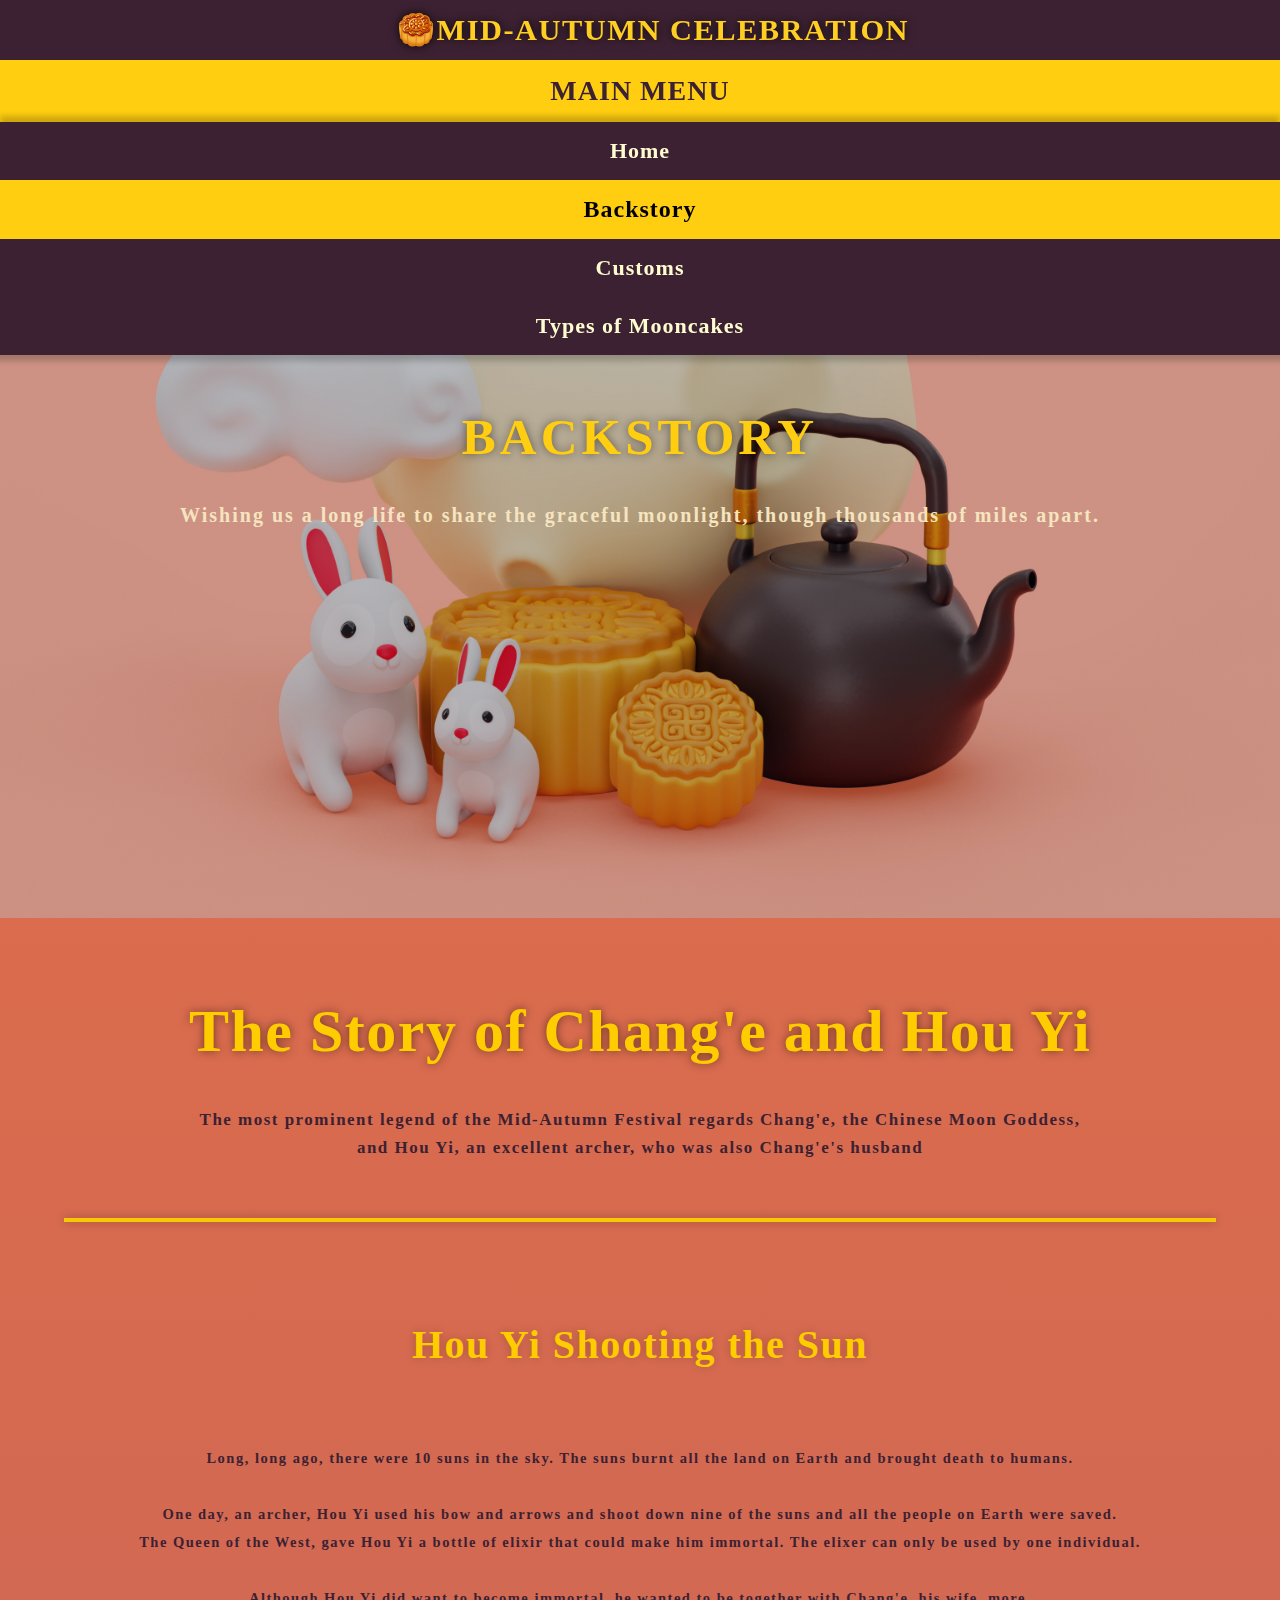
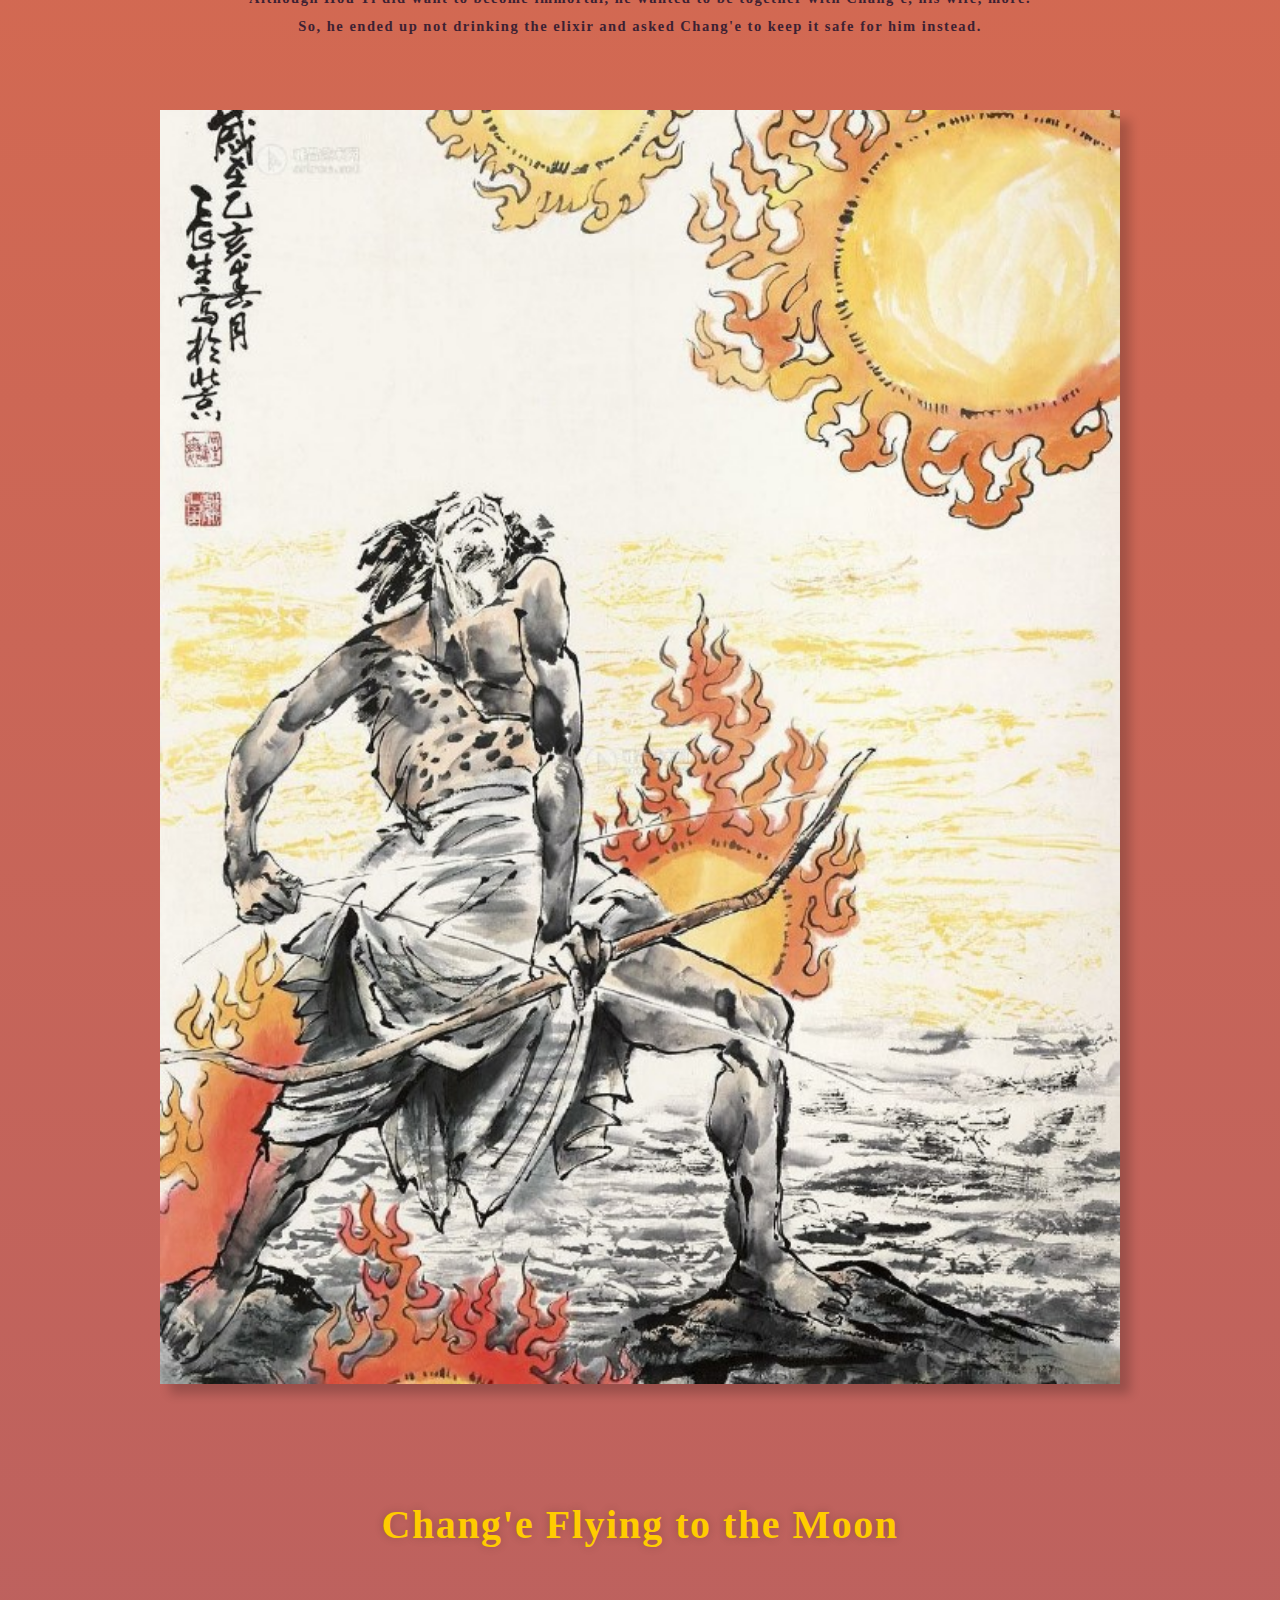
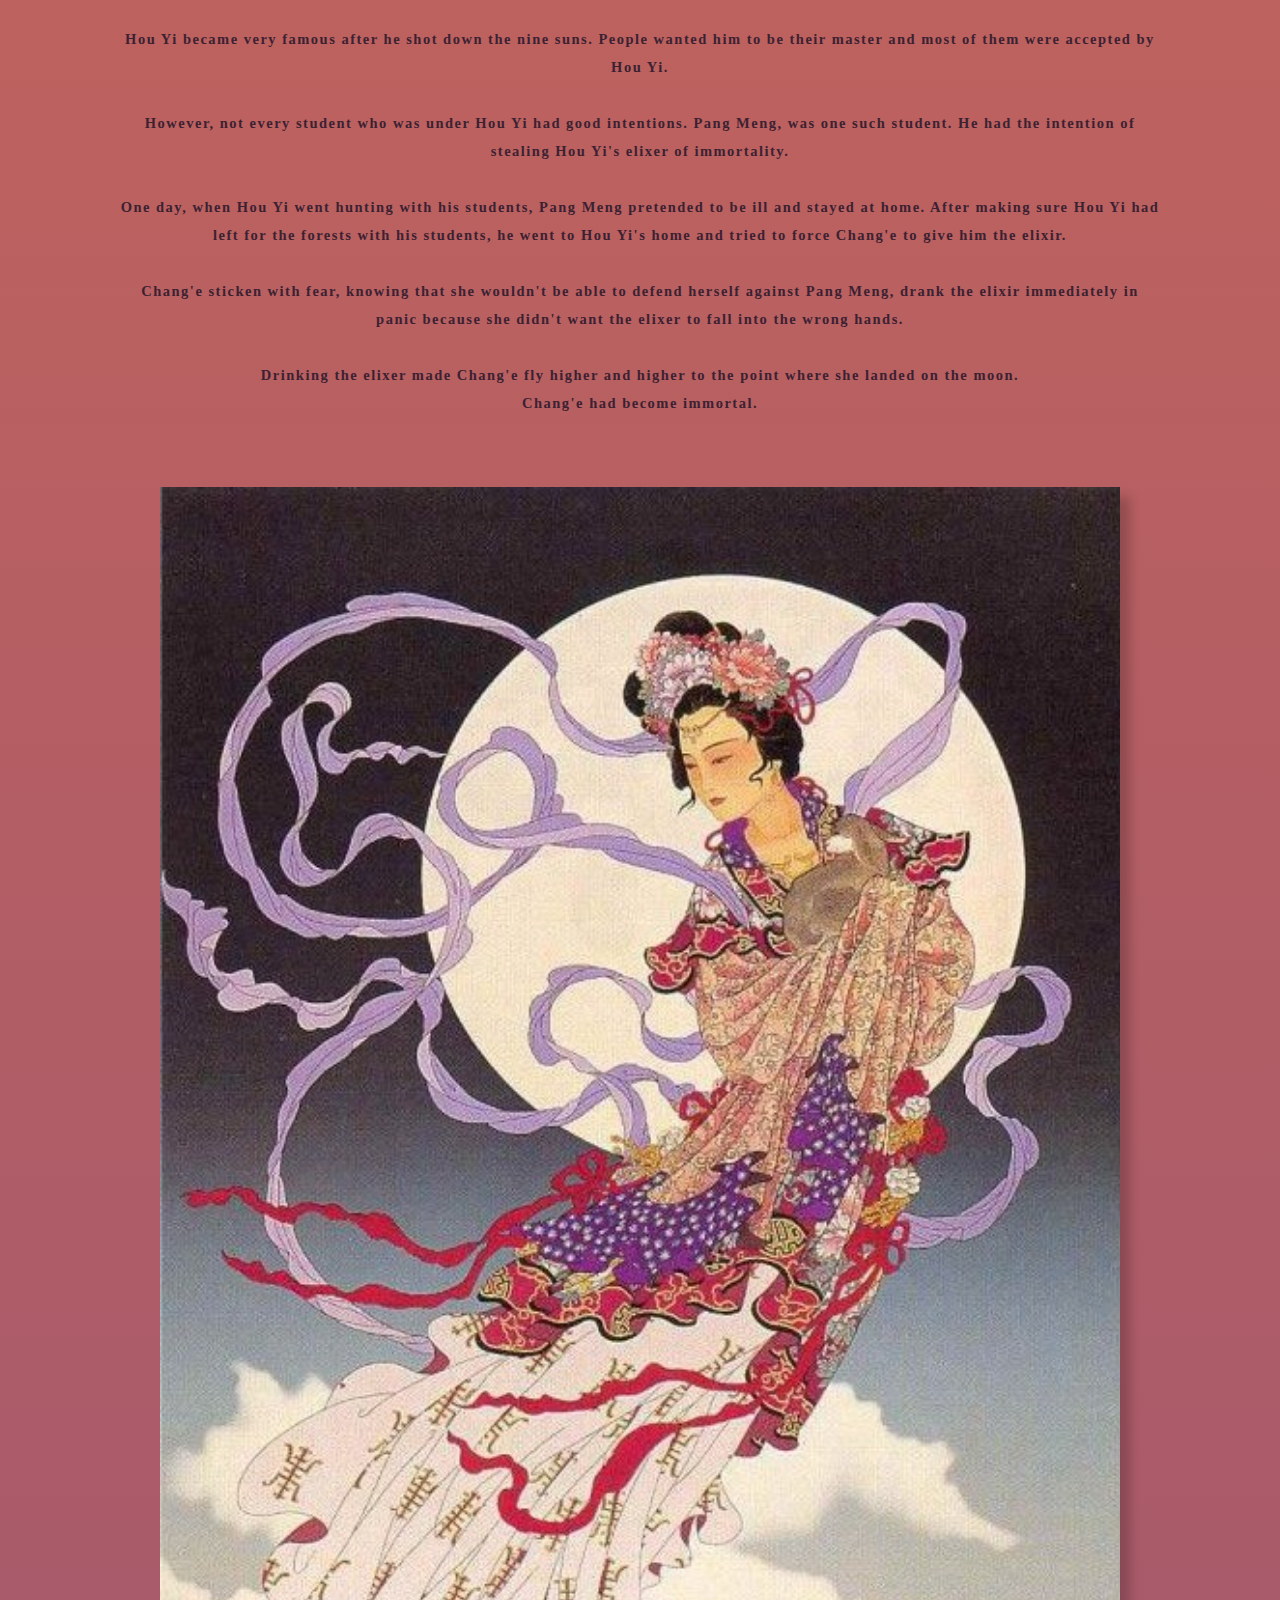
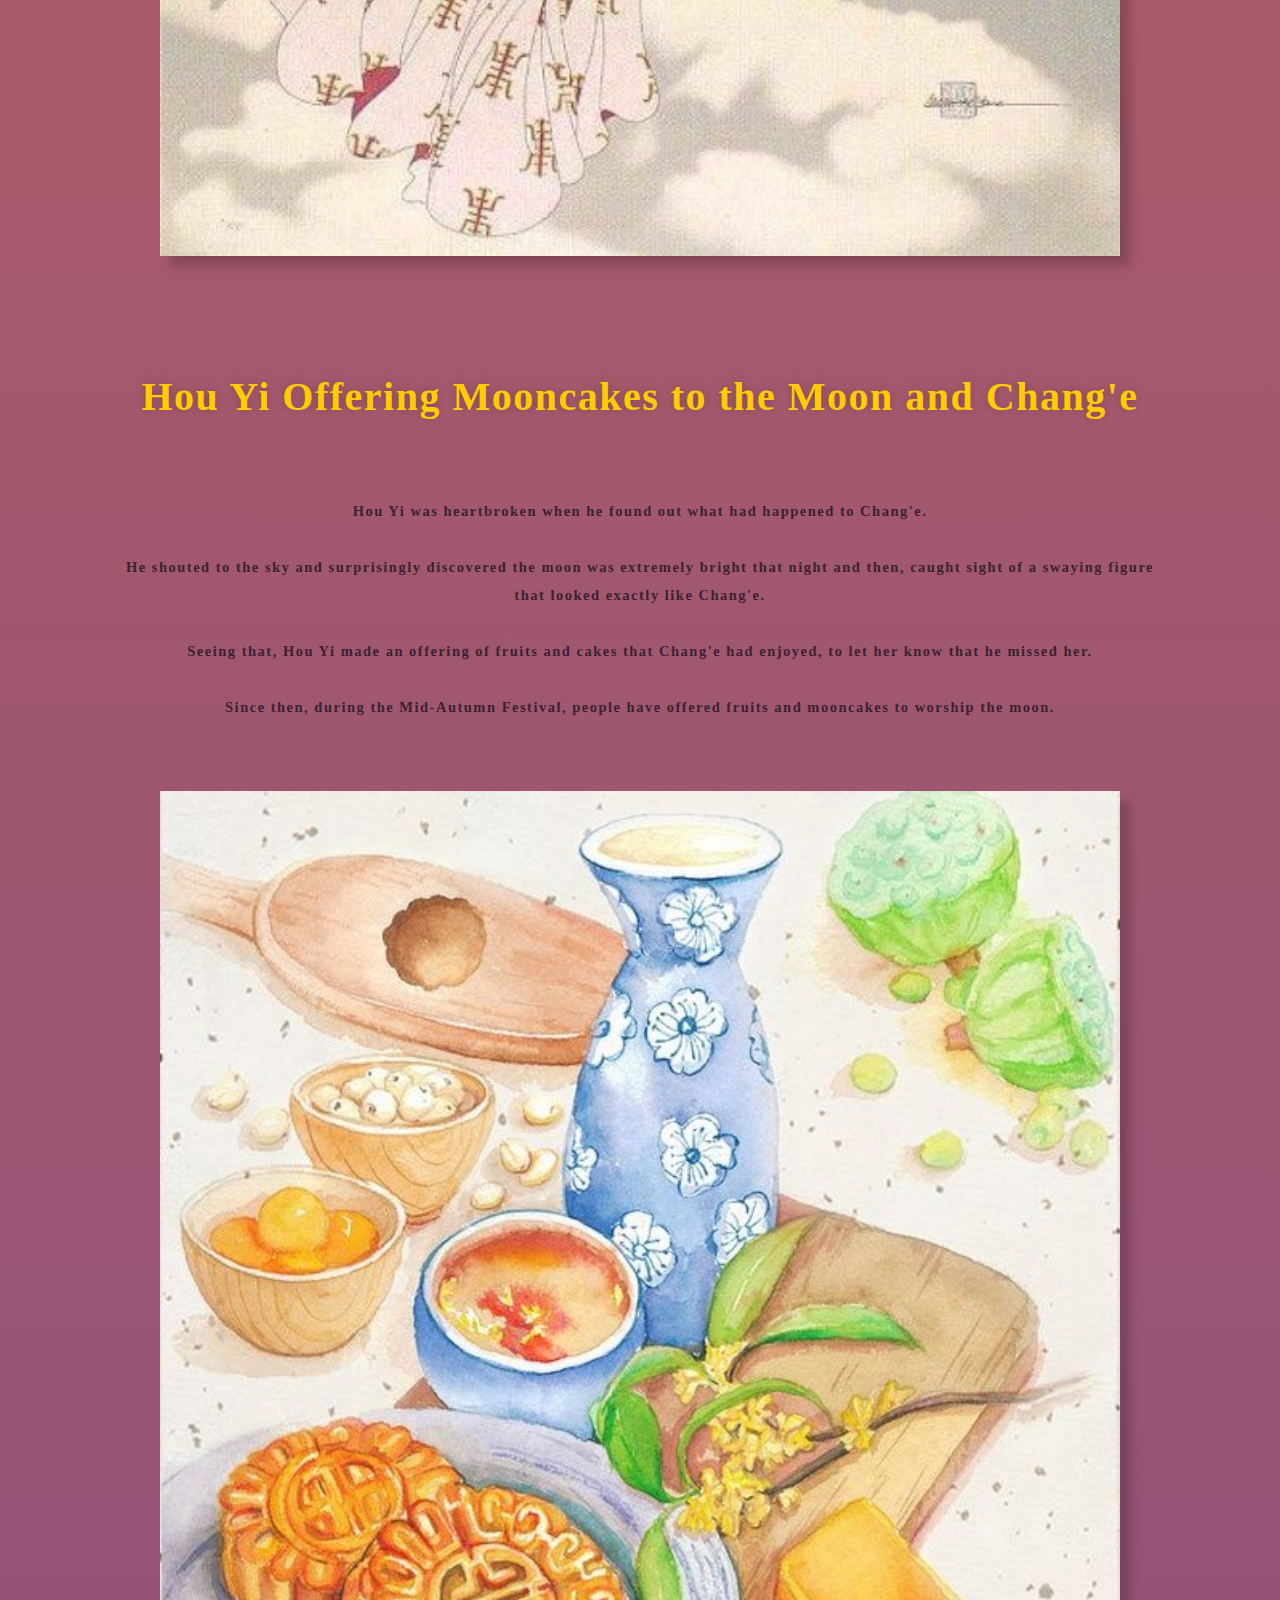
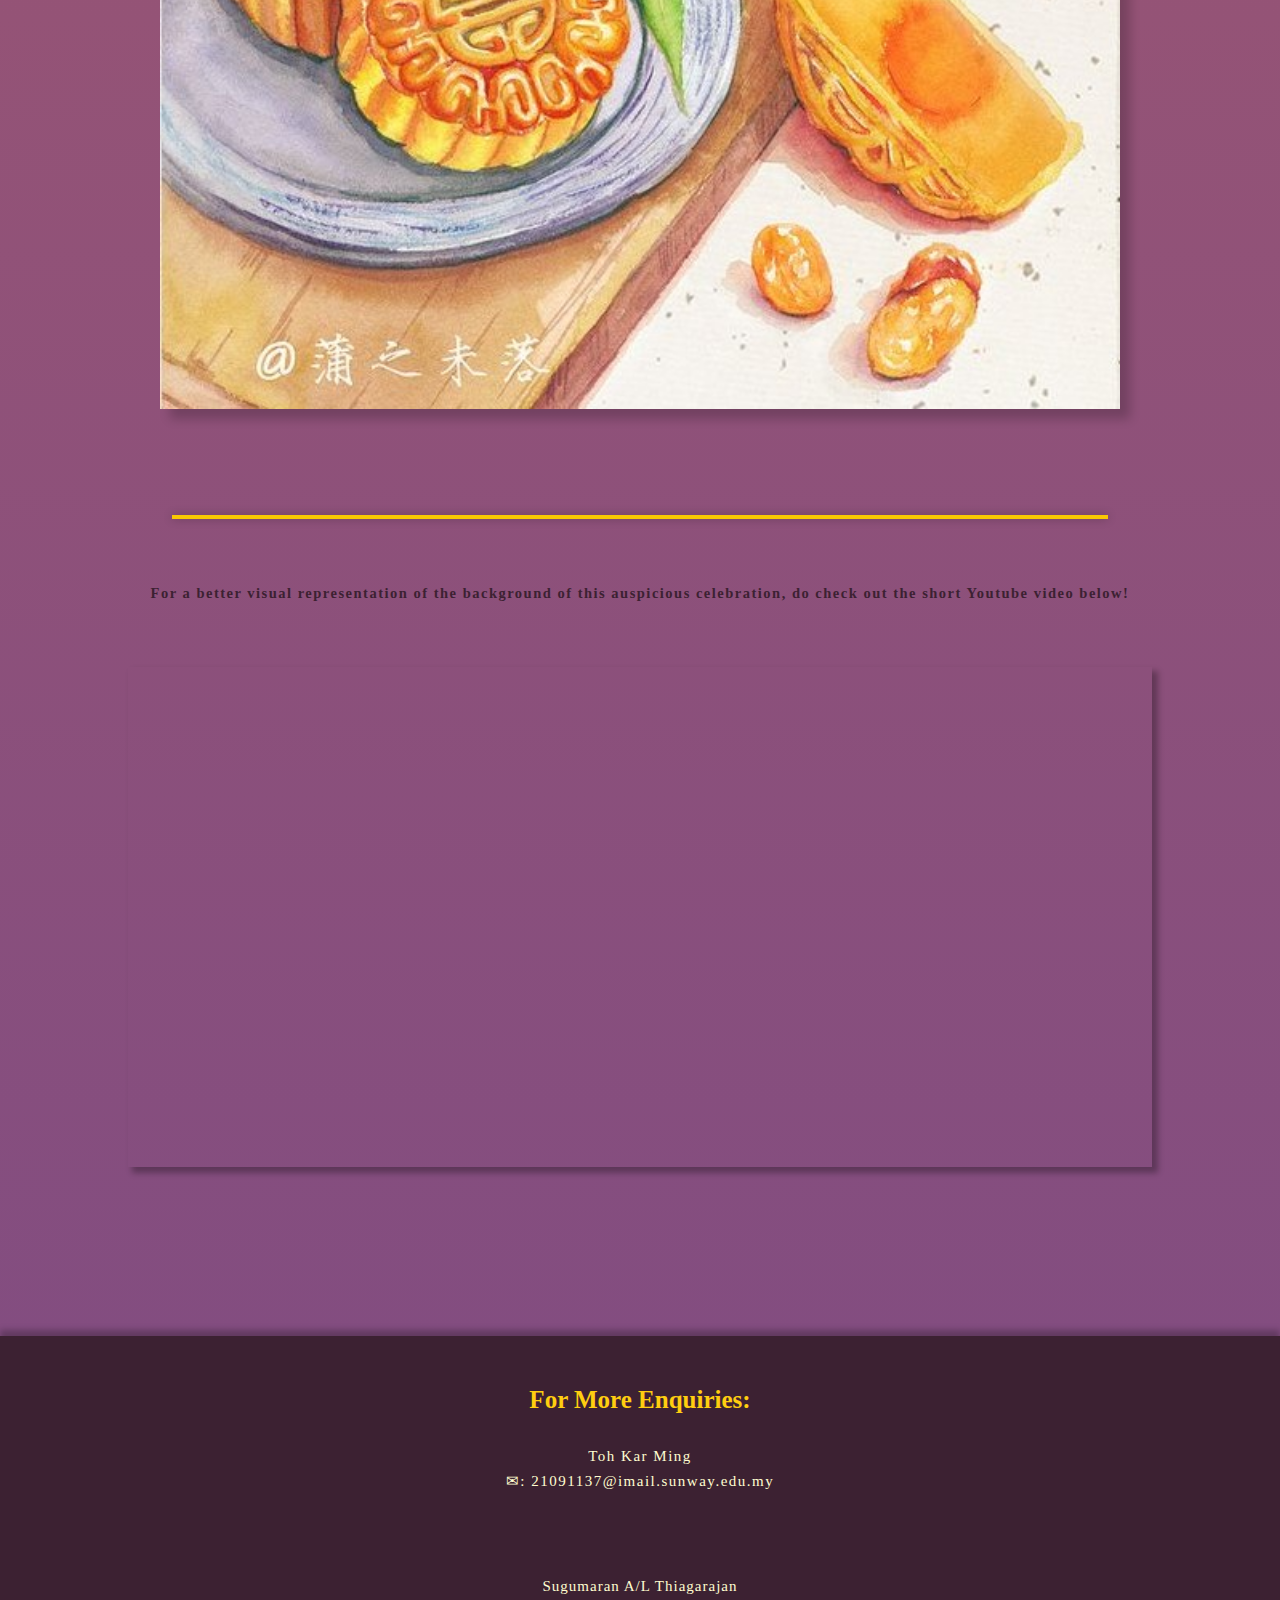
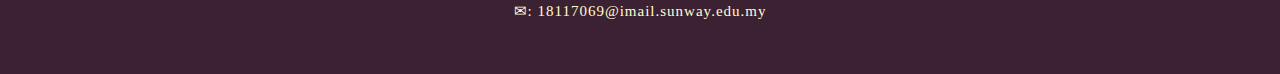
<file: Backstory.html>
<!DOCTYPE html>
<html lang="en">

<head>
    <link rel="stylesheet" href="Main Theme.css">
    <link rel="shortcut icon" href="Images/moon-cake.png" type="image/x-icon">

    <title>Mid-Autumn Festival - Backstory</title>
    <meta name="viewport" content="with = device-width, initial-scale = 1.0">
    <meta charset="utf-8">
</head>

<body>
    <div class="nav_bar dropdown">
        <ul>
            <a title="Click to See: Mid-Autumn Festival Events Happening in KL This Year!" class="nav_title" href="https://www.littlestepsasia.com/kuala-lumpur/events/seasonal-events-guides/mid-autumn-festival-malaysia/" target="_blank"><h3>🥮MID-AUTUMN CELEBRATION </h3></a>
            <button class="dropbtn">MAIN MENU</button>
            <div class="dropdown-content">
                <li><a title="Click to See: The Different Types of Mooncakes!" href="Types of Mooncakes.html">Types of Mooncakes</a></li>
                <li><a title="Click to See: The Common Practices During This Celebration!" href="Customs.html">Customs</a></li>
                <li><a title="Click to See: The Origins of This Celebration!" href="Backstory.html" class="active">Backstory</a></li>
                <li><a title="Click to See: Our Home Page!" href="index.html">Home</a></li>
            </div>
        </ul> 
    </div>
    <header>

        <div class = "header_backstory_page">
            <h1 class="header_title" style="text-shadow: 0 0 10px rgba(0,0,0,.5)">BACKSTORY</h1>
            <p class="comments">Wishing us a long life to share the graceful moonlight, though thousands of miles apart.</p>
        </div>
    </header>

    <main class="main_background sub_header">
        <section>
            <br><h1 class="center" style="text-shadow: 0 0 10px rgba(0,0,0,.5)">The Story of Chang'e and Hou Yi</h1><br>

            <div class="center content horizontal_line">
                <h3>The most prominent legend of the Mid-Autumn Festival regards Chang'e, the Chinese Moon Goddess,</h3>
                <h3>and Hou Yi, an excellent archer, who was also Chang'e's husband</h3>
            </div>
        </section>

        <section>       
            <div class ="center full content content_presets_C horizontal_line">
                    <h3 class="sub_header em shadow">Hou Yi Shooting the Sun</h3><br><br>

                    Long, long ago, there were 10 suns in the sky. The suns burnt all the land on Earth and brought death to humans. <br><br>One day, an archer, Hou Yi used his bow and arrows and shoot down nine of the suns and all the people on Earth were
                    saved.

                    <br>The Queen of the West, gave Hou Yi a bottle of elixir that could make him immortal. The elixer can only be used by one individual. <br><br>Although Hou Yi did want to become immortal, he wanted to be together with Chang'e, his wife,
                    more.<br> So, he ended up not drinking the elixir and asked Chang'e to keep it safe for him instead.

                    <div class="image_B">
                        <img class="img2" src="Images/backstory1.jpg">
                    </div>

                    <br><h3 class="sub_header em shadow">Chang'e Flying to the Moon</h3><br><br>

                    Hou Yi became very famous after he shot down the nine suns. People wanted him to be their
                    master and most of them were accepted by Hou Yi. 
                    
                    <br><br>However, not every student who was under Hou Yi had good intentions. Pang
                    Meng, was one such student. He had the intention of stealing Hou Yi's elixer of immortality.

                    <br><br>One day, when Hou Yi went hunting with his students, Pang Meng pretended to be ill and stayed
                    at home. After making sure Hou Yi had left for the forests with his students, he went to Hou Yi's home and tried to force Chang'e to give
                    him the elixir. <br><br>Chang'e sticken with fear, knowing that she wouldn't be able to defend herself against Pang Meng, drank the elixir immediately in panic because she didn't want the elixer to fall into the wrong hands. 
                    <br><br>Drinking the elixer made Chang'e fly higher and higher to the point where she landed on the moon. <br>Chang'e had become immortal.

                    <div class="image_B">
                        <img class="img2" src="Images/backstory2.jpg">
                    </div>

                    <br><h3 class="sub_header em shadow">Hou Yi Offering Mooncakes to the Moon and Chang'e</h3><br><br>

                    Hou Yi was heartbroken when he found out what had happened to Chang'e. <br><br>He shouted to the sky and
                    surprisingly discovered the moon was extremely bright that night and then, caught sight of a swaying figure
                    that looked exactly like Chang'e. <br><br>Seeing that, Hou Yi made an offering of fruits and cakes that Chang'e had enjoyed, to let her know that
                    he missed her. <br><br>Since then, during the Mid-Autumn Festival, people have offered fruits
                    and mooncakes to worship the moon.<br>

                    <div class="image_B">
                        <img class="img2" src="Images/backstory3.jpg">
                    </div>

            </div>
        </section> 

        <section class="content center" style="margin: 20px; padding-bottom: 70px;">
                <p style="word-wrap: break-word; padding-top: 40px;">For a better visual representation of the background of this auspicious celebration, do check out the short Youtube video below!</p>
                <iframe width="750" height="423" src="https://www.youtube.com/embed/EMMU1YJadzE" title="Mid Autumn Festival story and how Chinese celebrate it" 
                frameborder="0" allow="accelerometer; autoplay; clipboard-write; encrypted-media; gyroscope; picture-in-picture" allowfullscreen
                class="yt_align"></iframe>
        </section>

    </main>



    <footer>
        
        <div class="foot">
            <div class="for">For More Enquiries:</div>
            <div class="contacts">
                <div class="toh">
                    <p>Toh Kar Ming</p>
                    <p>✉: 21091137@imail.sunway.edu.my</p>
                </div>
    
                <div class="sugu">
                    <p>Sugumaran A/L Thiagarajan</p>
                    <p>✉: 18117069@imail.sunway.edu.my</p>
                </div>
            </div>
        </div>

    </footer>

</body>

</html>
</file>
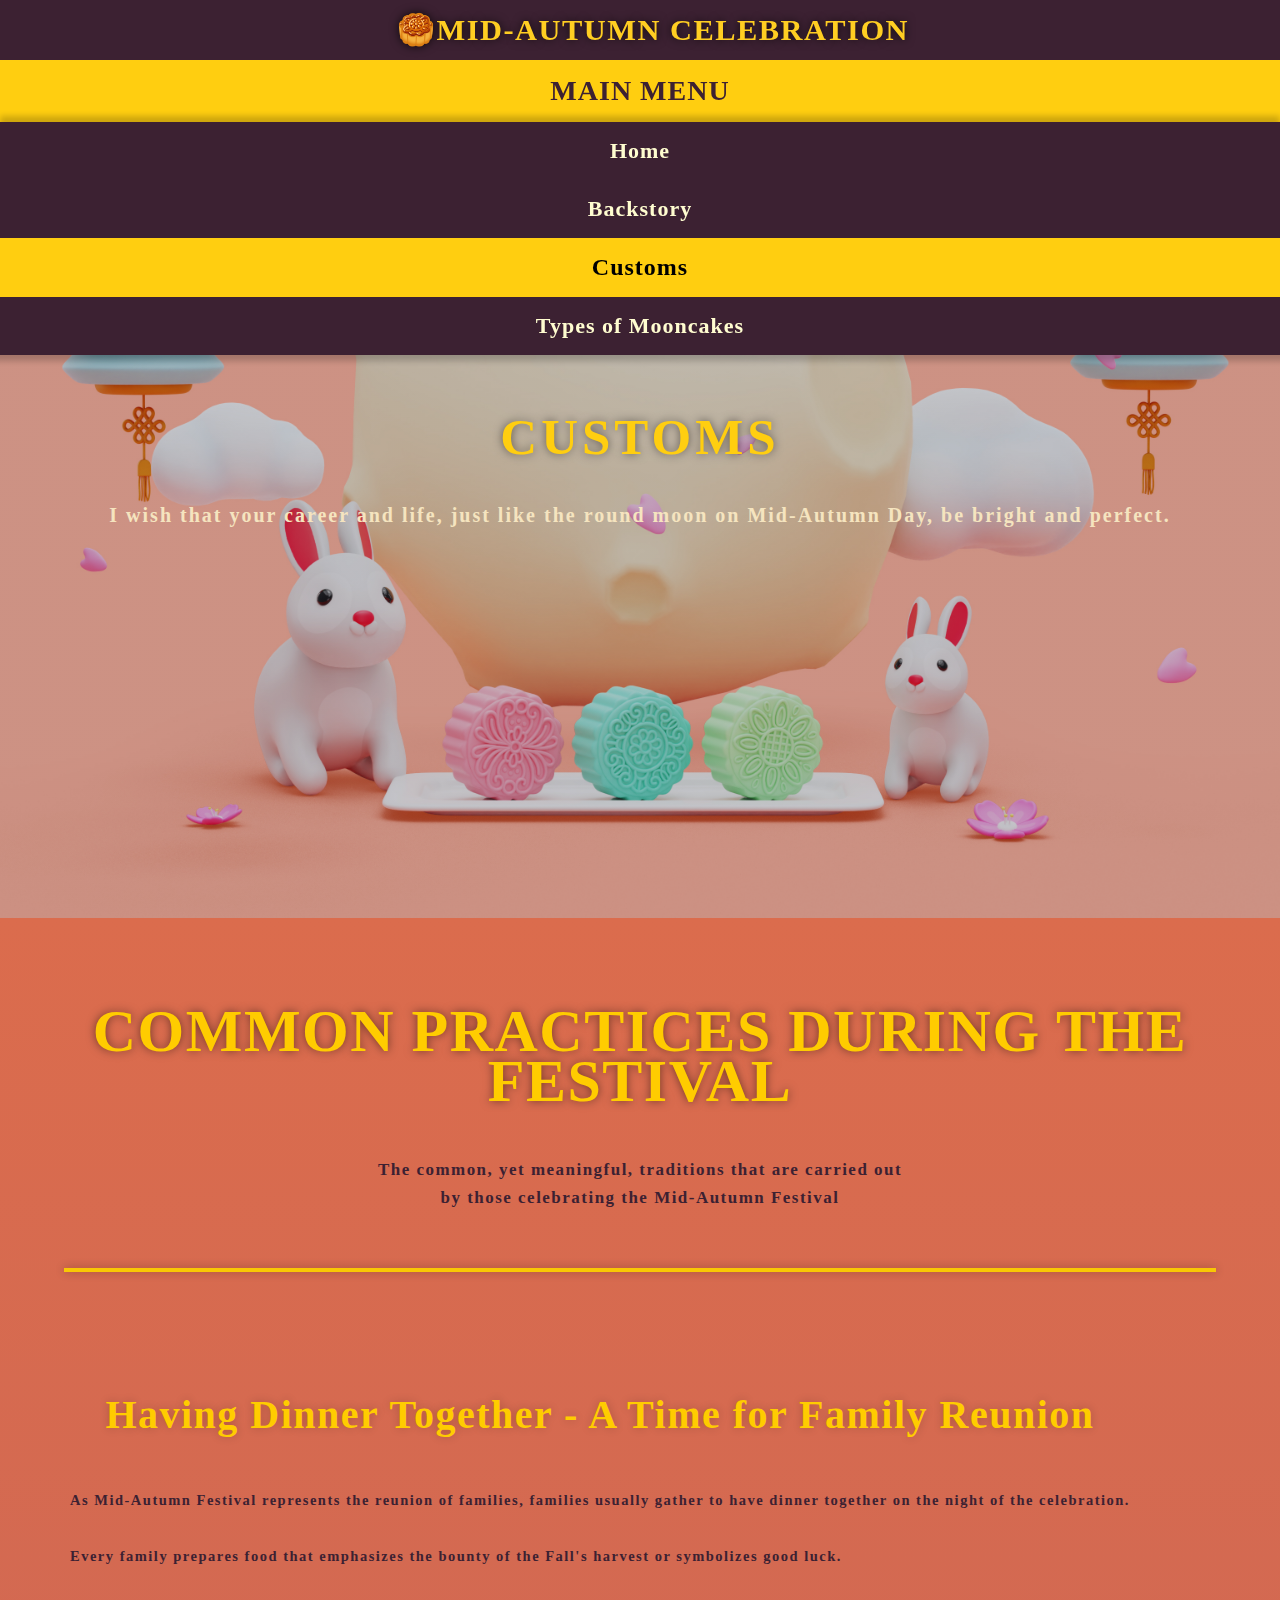
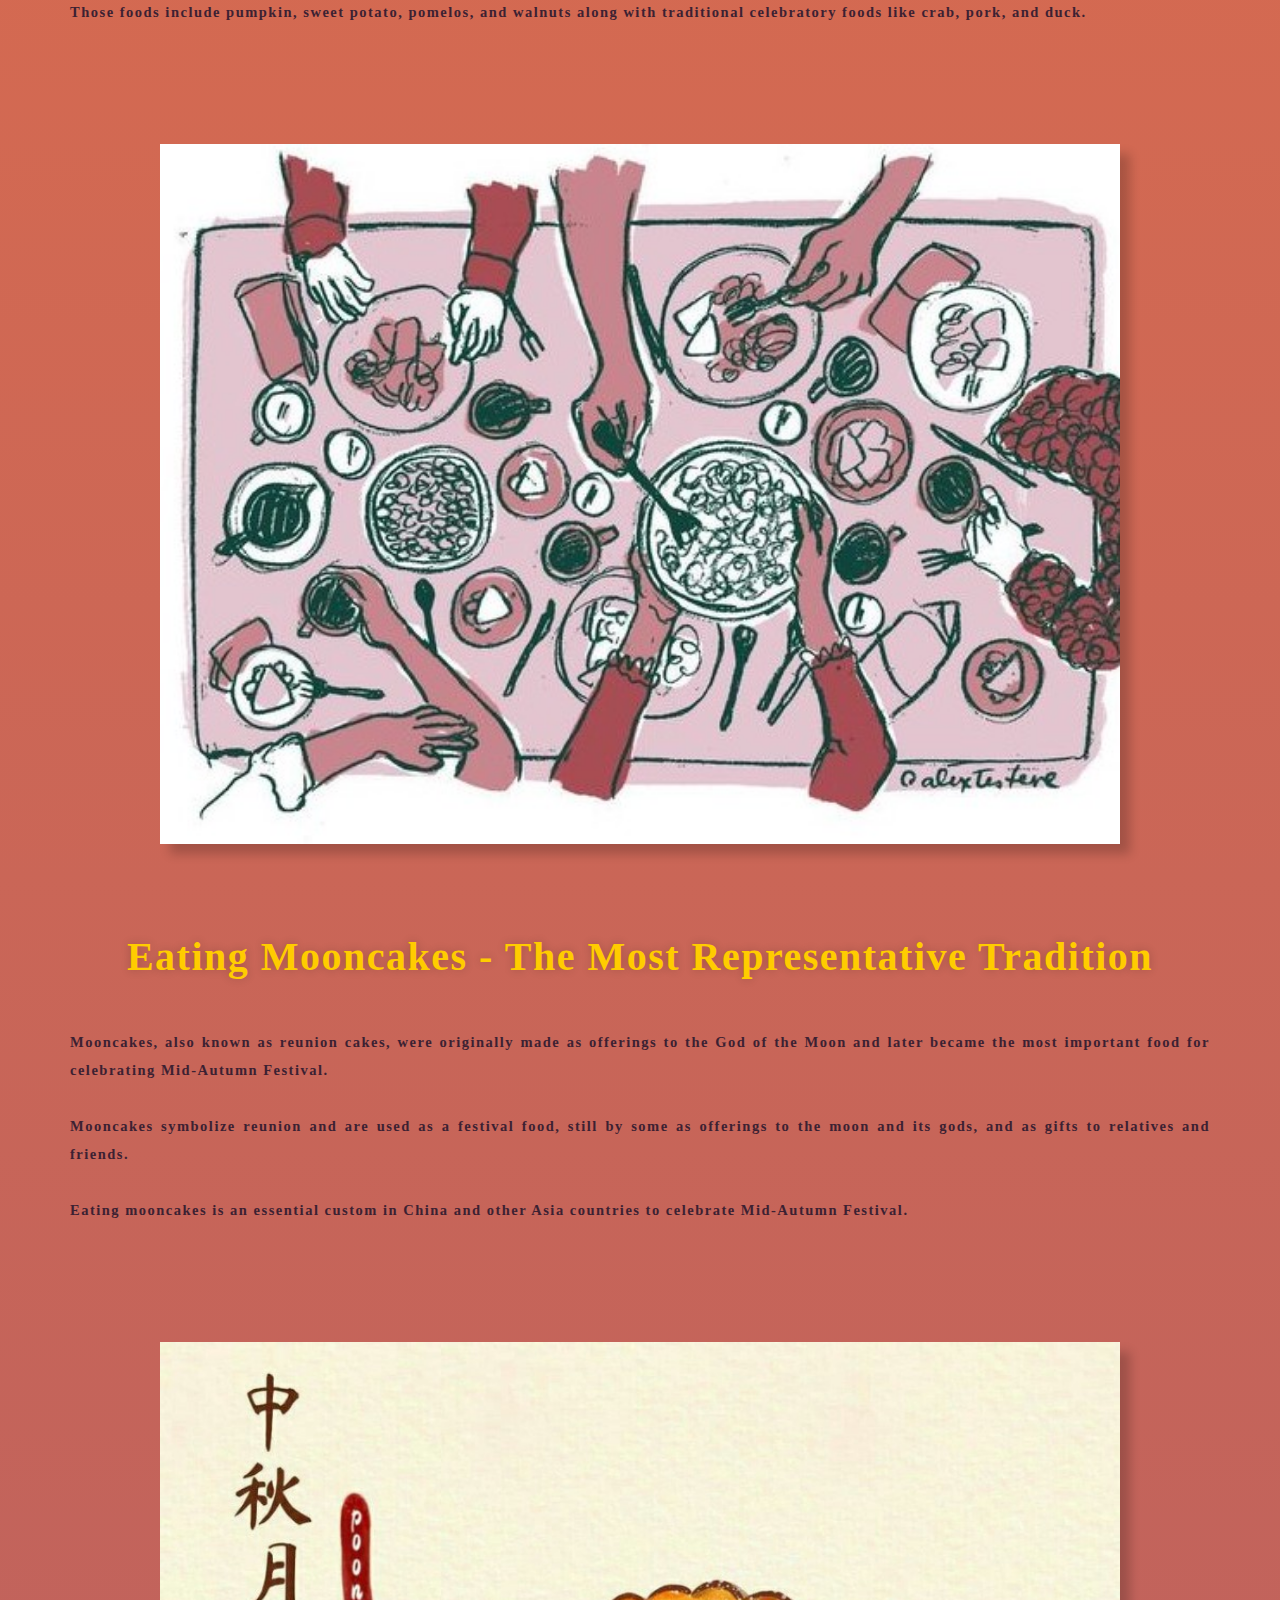
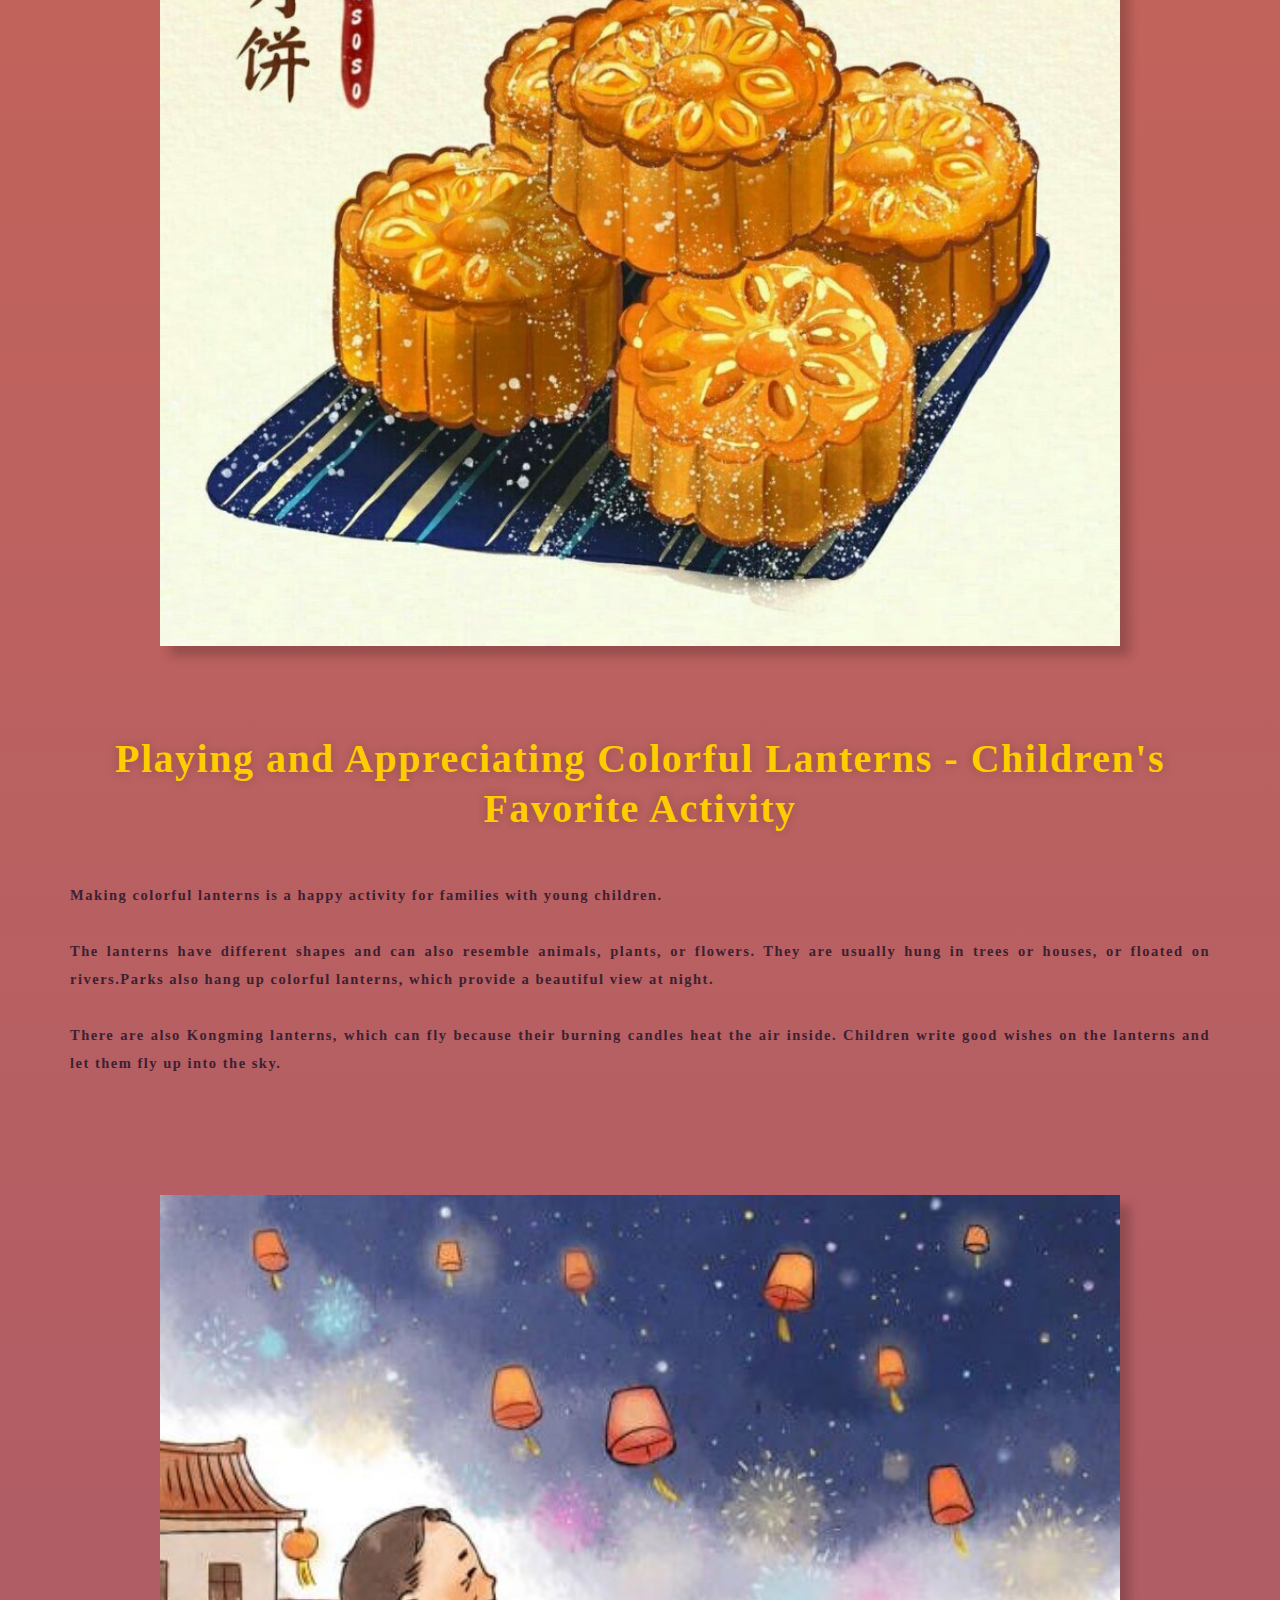
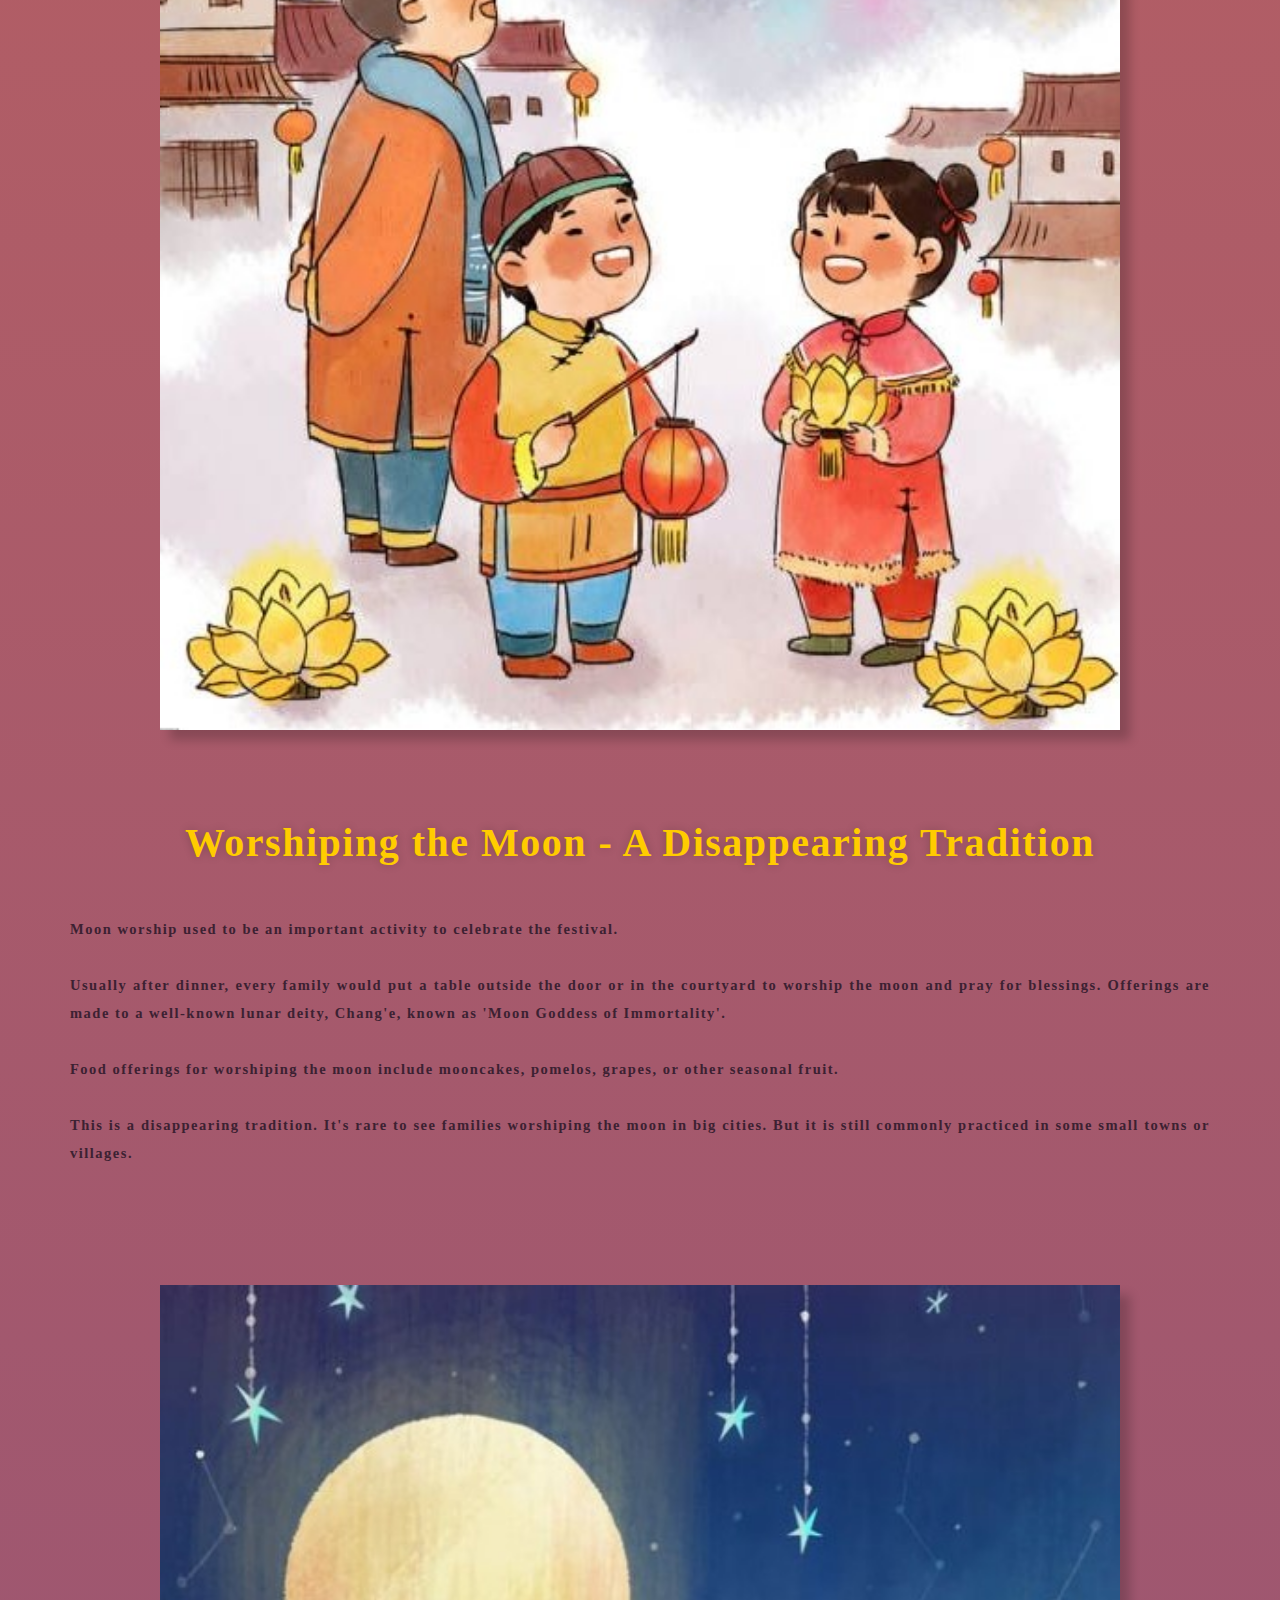
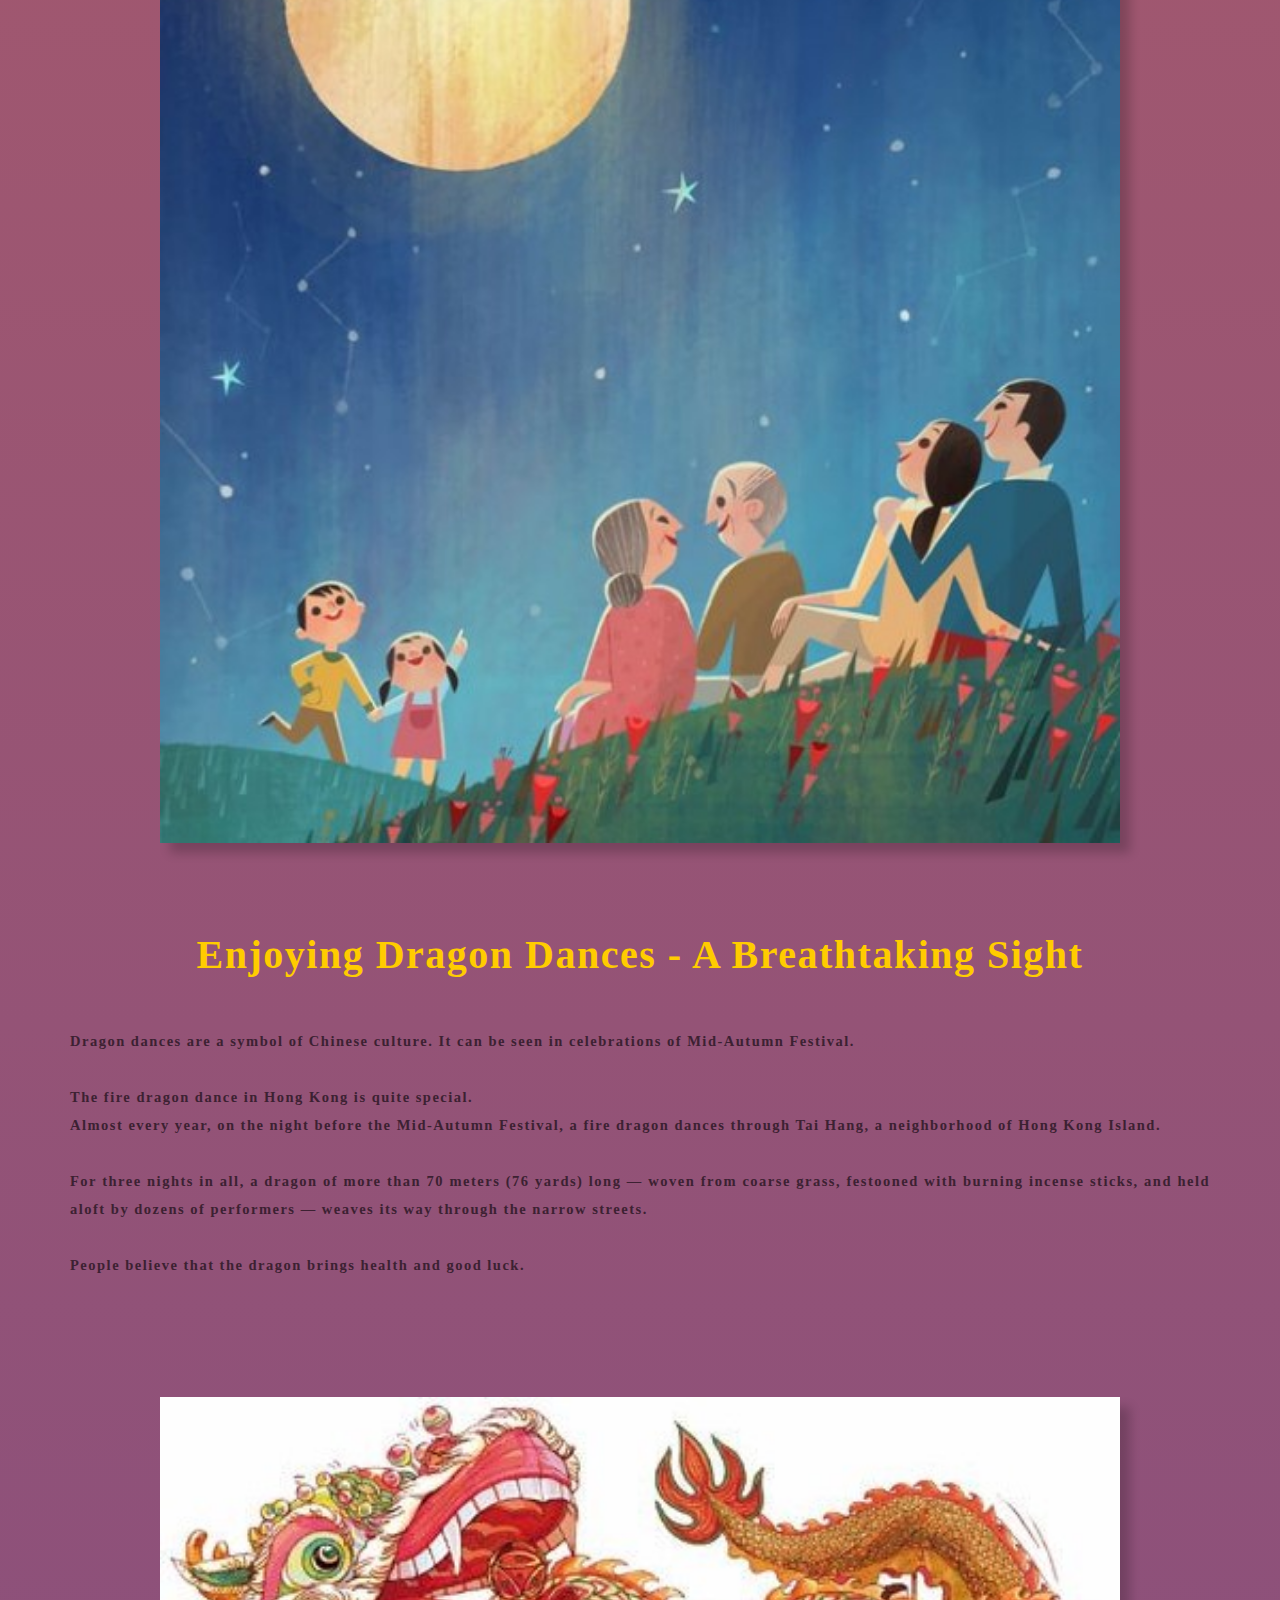
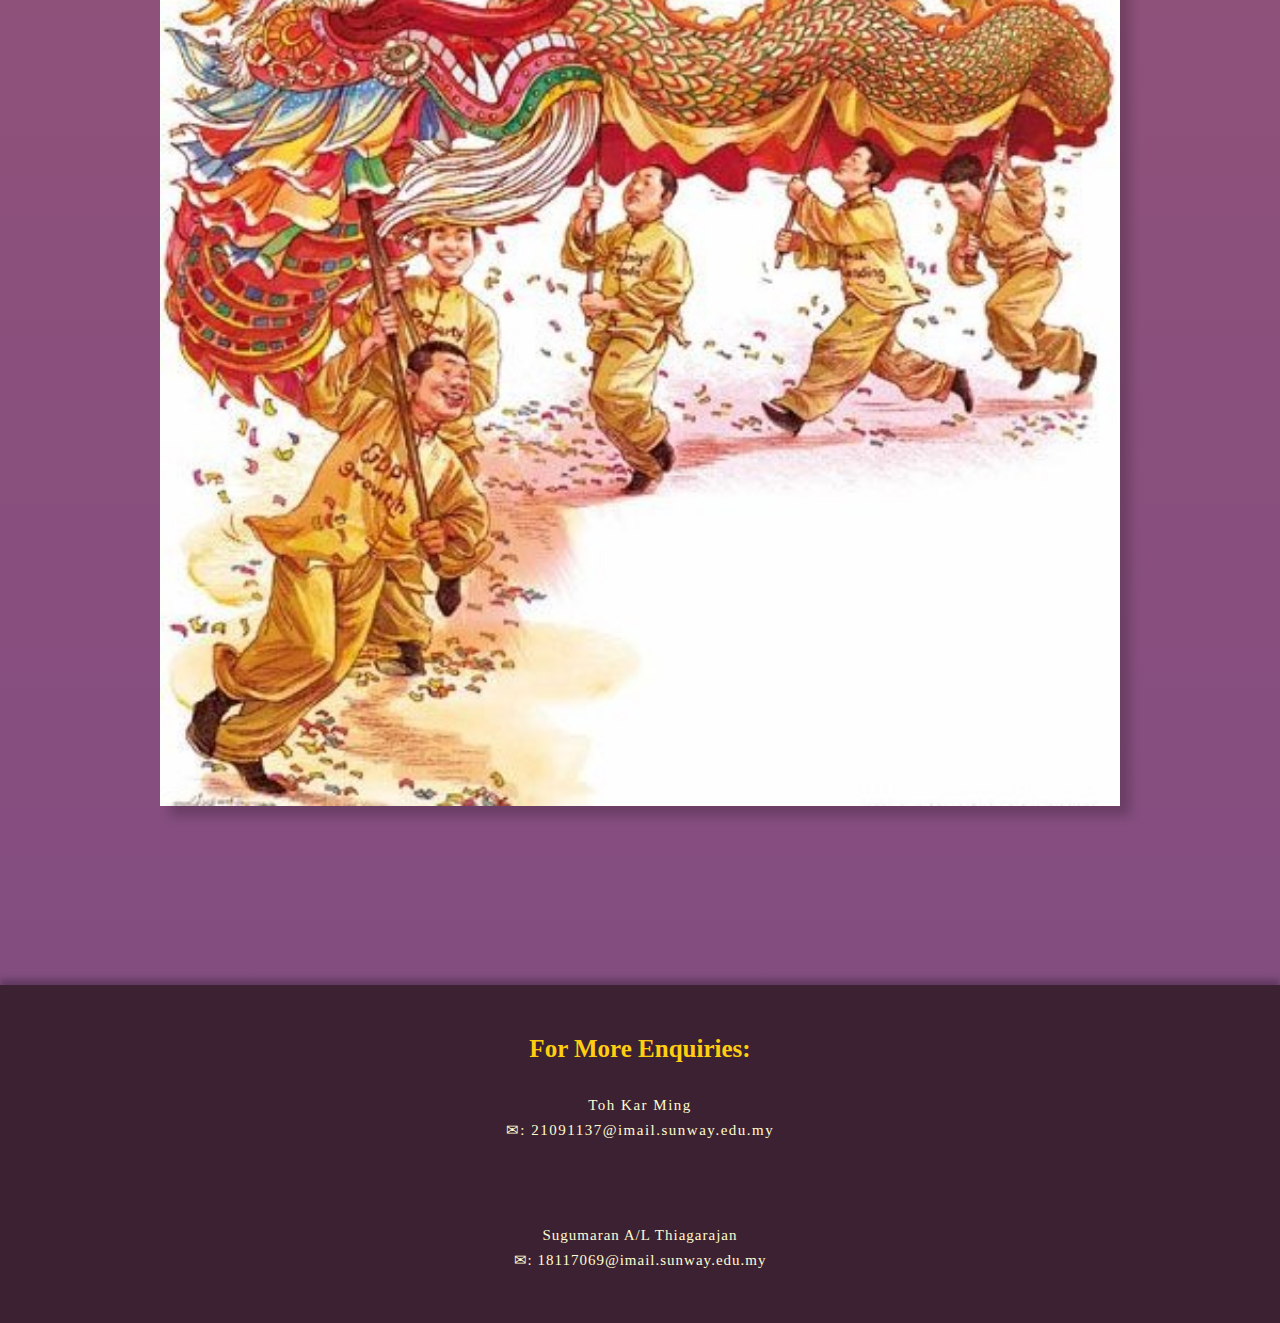
<file: Customs.html>
<!DOCTYPE html>
<html lang="en">

<head>
    <link rel="stylesheet" href="Main Theme.css">
    <link rel="shortcut icon" href="Images/moon-cake.png" type="image/x-icon">

    <title>Mid-Autumn Festival - Customs</title>
    <meta name="viewport" content="with = device-width, initial-scale = 1.0">
    <meta charset="utf-8">
</head>

<body>
    <div class="nav_bar dropdown">
        <ul>
            <a title="Click to See: Mid-Autumn Festival Events Happening in KL This Year!" class="nav_title" href="https://www.littlestepsasia.com/kuala-lumpur/events/seasonal-events-guides/mid-autumn-festival-malaysia/" target="_blank"><h3>🥮MID-AUTUMN CELEBRATION </h3></a>
            <button class="dropbtn">MAIN MENU</button>
            <div class="dropdown-content">
                <li><a title="Click to See: The Different Types of Mooncakes!" href="Types of Mooncakes.html">Types of Mooncakes</a></li>
                <li><a title="Click to See: The Common Practices During This Celebration!" href="Customs.html" class="active">Customs</a></li>
                <li><a title="Click to See: The Origins of This Celebration!" href="Backstory.html">Backstory</a></li>
                <li><a title="Click to See: Our Home Page!" href="index.html">Home</a></li>
            </div>
        </ul> 
    </div>
    
    <header>
        <div class = "header_customs_page">
            <h1 class="header_title" style="text-shadow: 0 0 10px rgba(0,0,0,.5)">CUSTOMS</h1>
            <p class="comments">I wish that your career and life, just like the round moon on Mid-Autumn Day, be bright and perfect.</p>
        </div>
    </header>

    <main class="main_background sub_header">

        <section>
            <br><h1 class="center" style="text-shadow: 0 0 10px rgba(0,0,0,.5)">COMMON PRACTICES DURING THE FESTIVAL</h1><br>

            <div class="center content horizontal_line">
                <h3>The common, yet meaningful, traditions that are carried out</h3>
                <h3>by those celebrating the Mid-Autumn Festival</h3>
            </div>
        </section>

        <section>
            <div class="center">
                <div class="full">
                    <div class="content content_presets">
                        <h3 class="sub_header em shadow">Having Dinner Together - A Time for Family Reunion</h3>
                        <p class="content">
                            <br>As Mid-Autumn Festival represents the reunion of families, families usually gather to have dinner together on the night of the celebration. 
                            <br><br>Every family prepares food that emphasizes the bounty of the Fall's harvest or symbolizes good luck.
                            <br><br>Those foods include pumpkin, sweet potato, pomelos, and walnuts along with traditional celebratory foods like
                            crab, pork, and duck.<br><br>
                        </p>
                    </div>
        
                    <div class="image">
                        <img class="img1" src="Images/Customs1.jpg">
                    </div>
                </div>
        
                <div class="full reverse">
                    <div class="image">
                        <img class="img1" src="Images/Customs2.jpg">
                    </div>
                    <div class="content content_presets">
                        <h3 class="sub_header em shadow">Eating Mooncakes - The Most Representative Tradition</h3>
                        <p class="content">
                            <br>Mooncakes, also known as reunion cakes, were originally made as offerings to the God of the Moon and
                            later became the most important food for celebrating Mid-Autumn Festival. 
                            <br><br>Mooncakes symbolize reunion and are used as a festival food, still by some as offerings to the moon and
                            its gods, and as gifts to relatives and friends. 
                            <br><br>Eating mooncakes is an essential custom in China and other Asia countries to celebrate Mid-Autumn Festival.<br><br>
                        </p>
                    </div>
                </div>
        
                <div class="full">
                    <div class="content content_presets">
                        <h3 class="sub_header em shadow">Playing and Appreciating Colorful Lanterns - Children's Favorite Activity</h3>
                        <p class="content" >
                            <br>Making colorful lanterns is a happy activity for families with young children. 
                            <br><br>The lanterns have different shapes and can also resemble animals, plants, or flowers. 
                            They are usually hung in trees or houses, or floated on rivers.Parks also hang up colorful lanterns, which provide a beautiful view at night. 
                            
                            <br><br>There are also Kongming lanterns, which can fly because their burning candles heat the air inside. Children write good wishes on
                            the lanterns and let them fly up into the sky.<br><br>
                        </p>
                    </div>
        
                    <div class="image">
                        <img class="img1" src="Images/Customs3.jpg">
        
                    </div>
        
                </div>
                
                <div class="full reverse">
                    <div class="image">
                        <img class="img1" src="Images/Customs4.jpg">
                    </div>
                    <div class="content content_presets">
                        <h3 class="sub_header em shadow">Worshiping the Moon - A Disappearing Tradition</h3>
                            <p class="content">
                                <br>Moon worship used to be an important activity to celebrate the festival. 
                                <br><br>Usually after dinner, every family would put a table outside the door or in the courtyard to worship the moon and pray for blessings.
                                Offerings are made to a well-known lunar deity, Chang'e, known as 'Moon Goddess of Immortality'.
                
                                <br><br>Food offerings for worshiping the moon include mooncakes, pomelos, grapes, or other seasonal fruit.
                                <br><br>This is a disappearing tradition. It's rare to see families worshiping the moon in big cities.
                                But it is still commonly practiced in some small towns or villages.<br><br>
                            </p>
                    </div>
                </div>

                
                <div class="full" style="padding-bottom: 130px">
                    <div class="content content_presets">
                        <h3 class="sub_header em">Enjoying Dragon Dances - A Breathtaking Sight</h3>
                        <p class="content">
                            <br>Dragon dances are a symbol of Chinese culture. It can be seen in celebrations of Mid-Autumn
                            Festival. <br><br>The fire dragon dance in Hong Kong is quite special.
            
                            <br>Almost every year, on the night before the Mid-Autumn Festival, a fire dragon dances through Tai Hang, a
                            neighborhood of Hong Kong Island. <br><br>For three nights in all, a dragon of more than 70 meters (76 yards)
                            long — woven from coarse grass, festooned with burning incense sticks, and held aloft by dozens of
                            performers — weaves its way through the narrow streets.
            
                            <br><br>People believe that the dragon brings health and good luck.<br><br>
                        </p>
        
                    </div>
        
                    <div class="image">
                        <img class="img1" src="Images/Customs5.jpg">
                    </div>
        
                </div>
        
            </div>
        </section>

    </main>

    <footer>
        
        <div class="foot">
            <div class="for">For More Enquiries:</div>
            <div class="contacts">
                <div class="toh">
                    <p>Toh Kar Ming</p>
                    <p>✉: 21091137@imail.sunway.edu.my</p>
                </div>
    
                <div class="sugu">
                    <p>Sugumaran A/L Thiagarajan</p>
                    <p>✉: 18117069@imail.sunway.edu.my</p>
                </div>
            </div>
        </div>

    </footer>

</body>

</html>
</file>
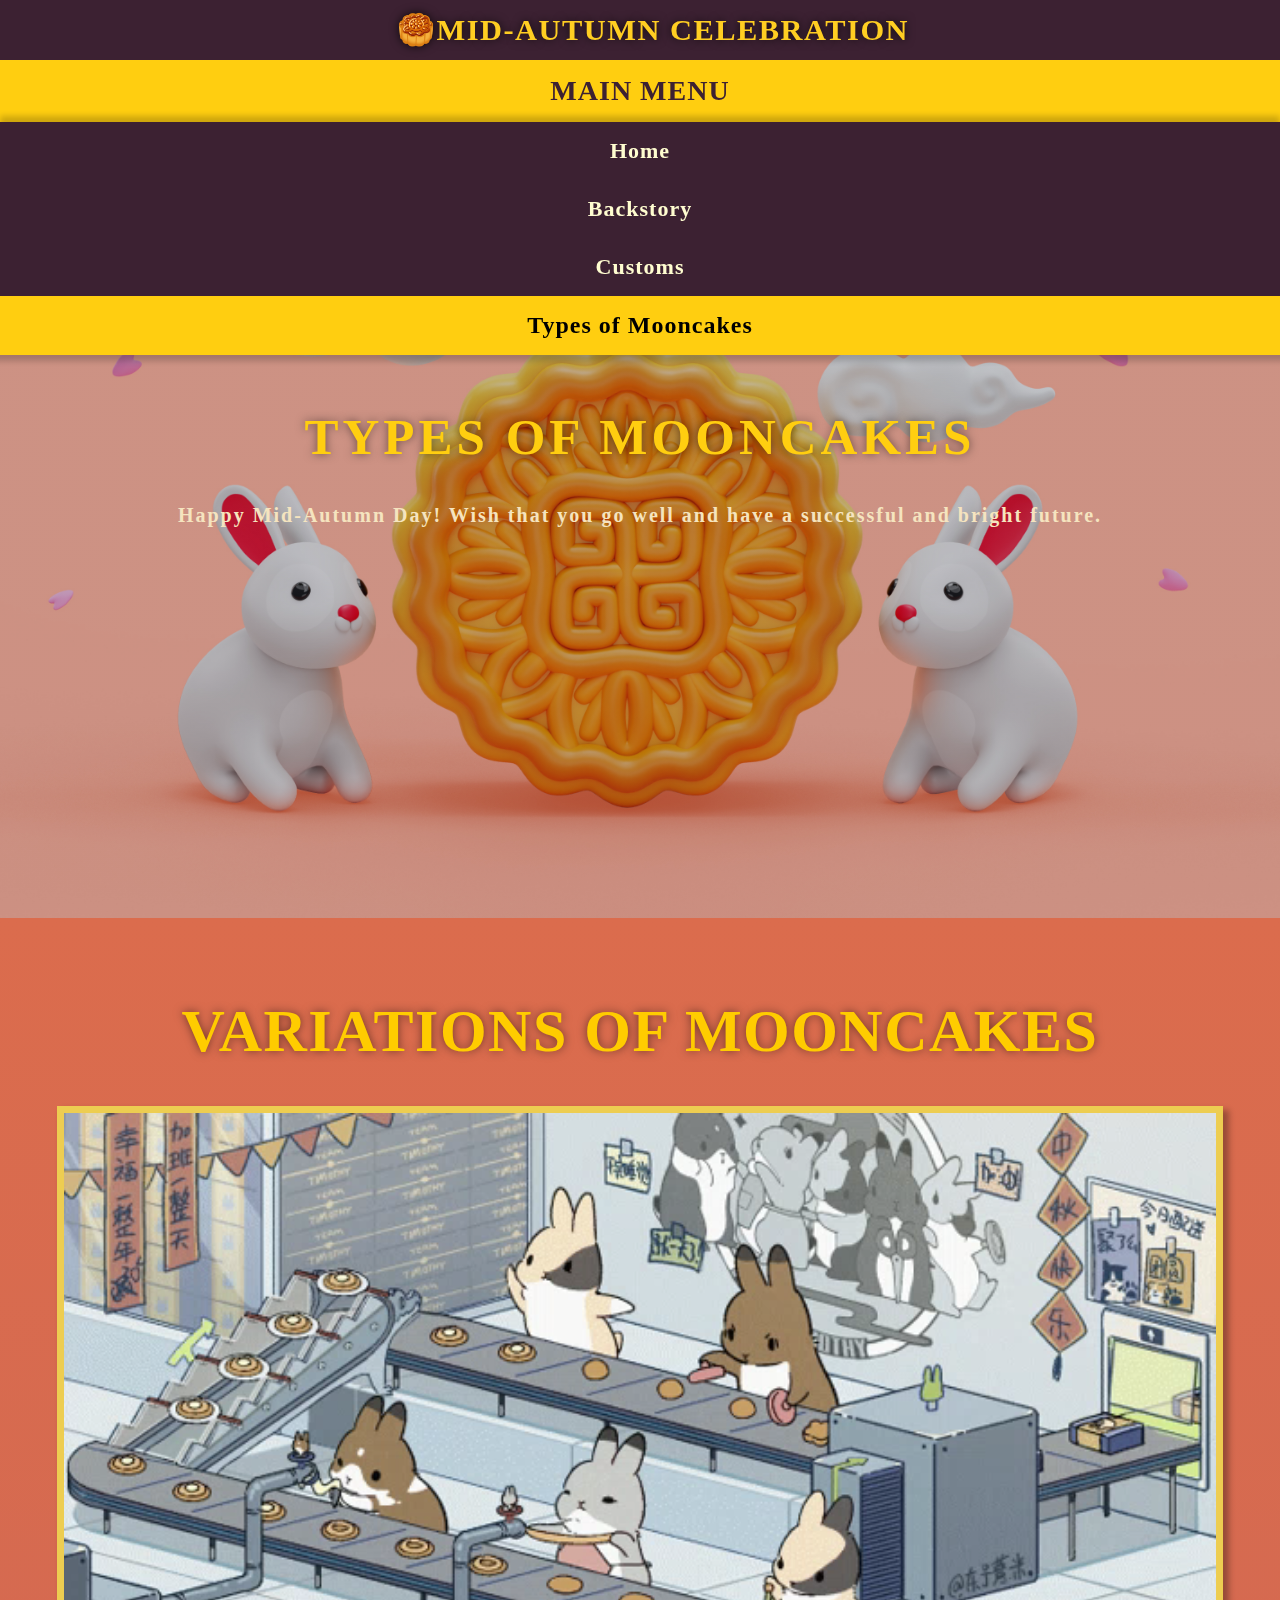
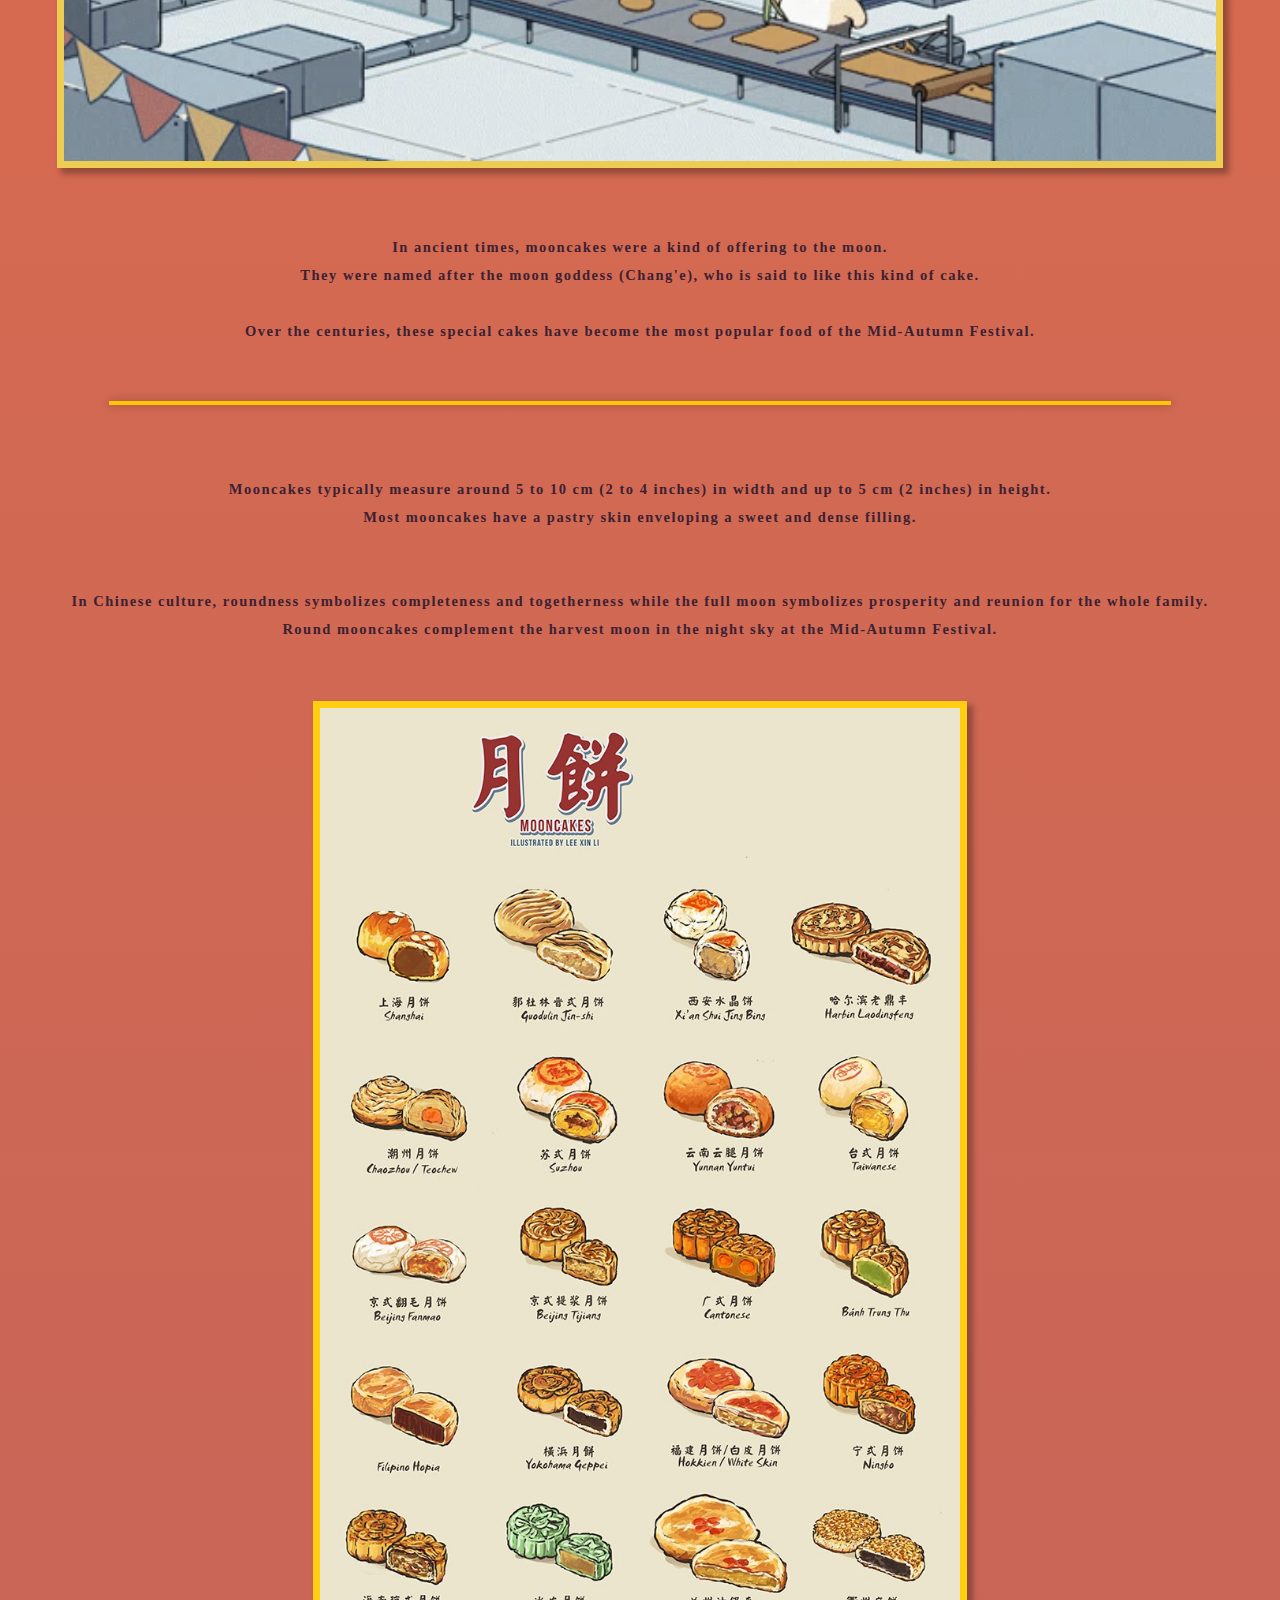
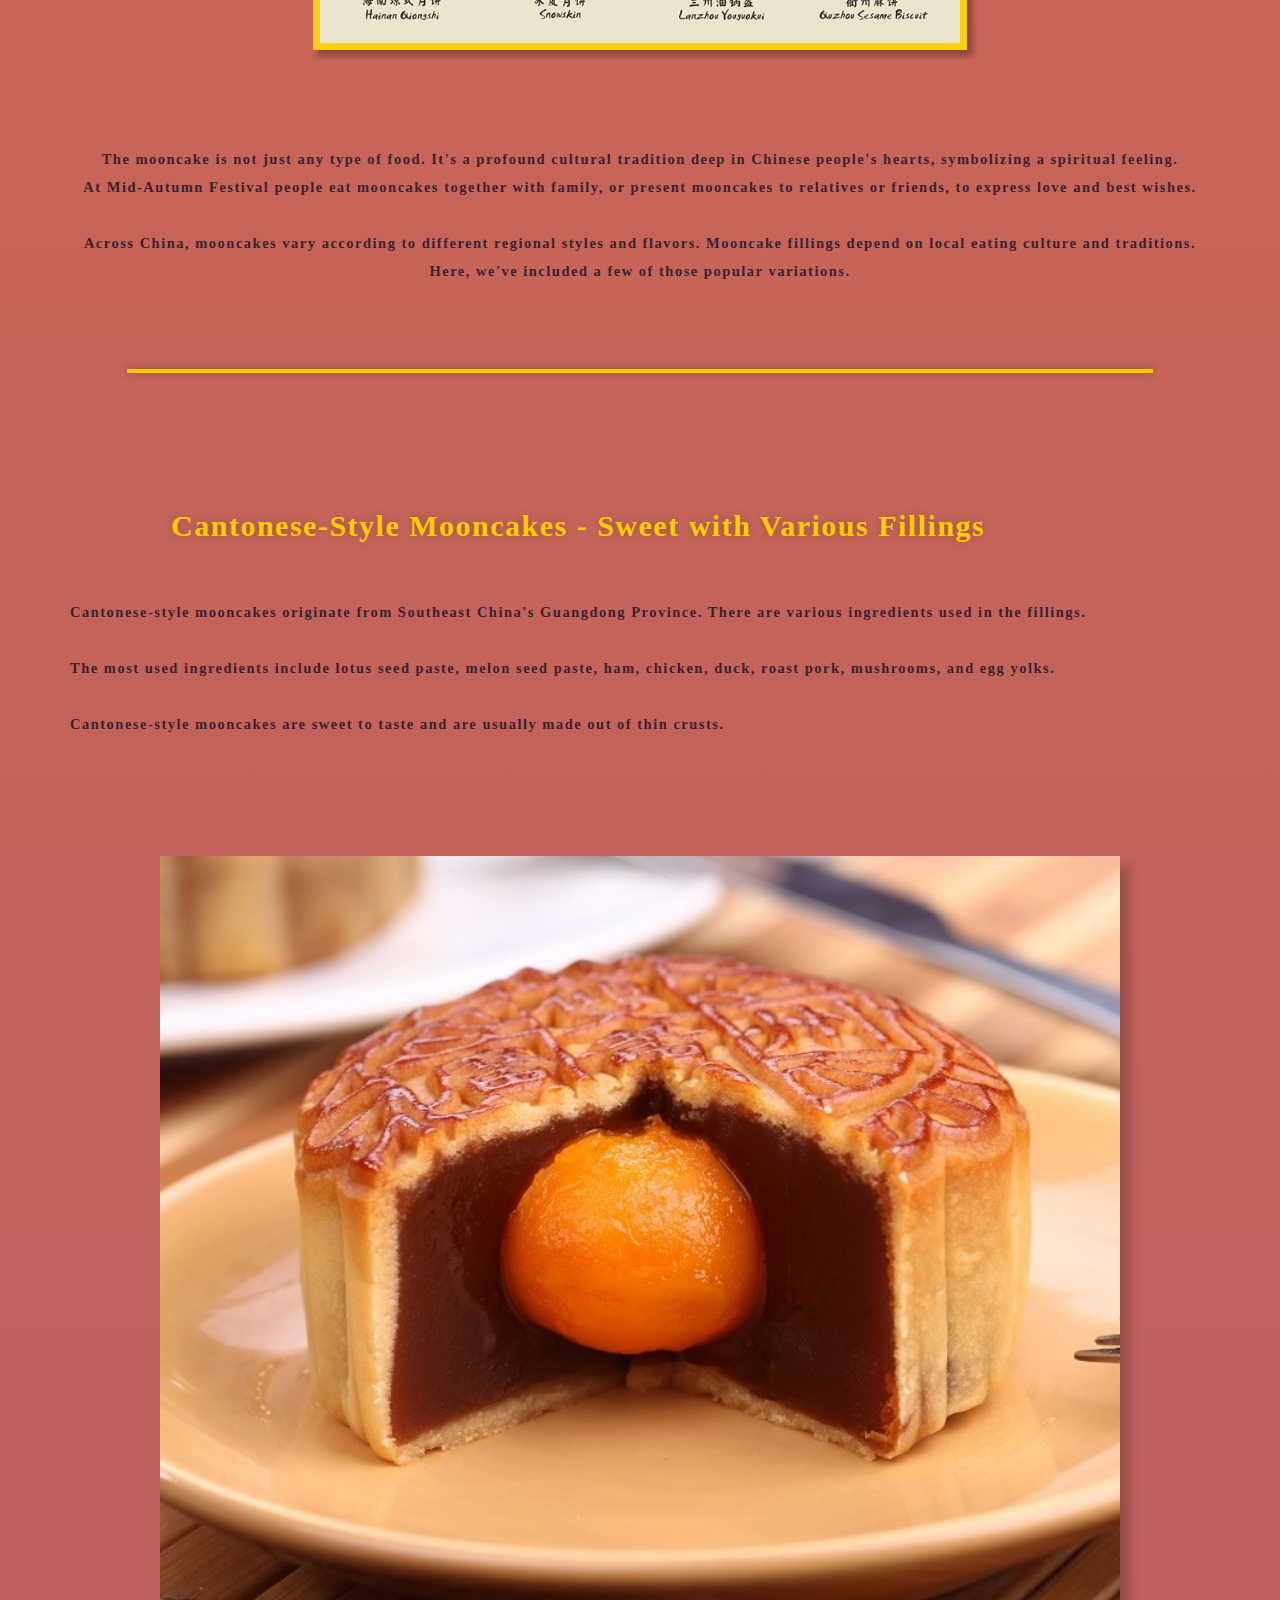
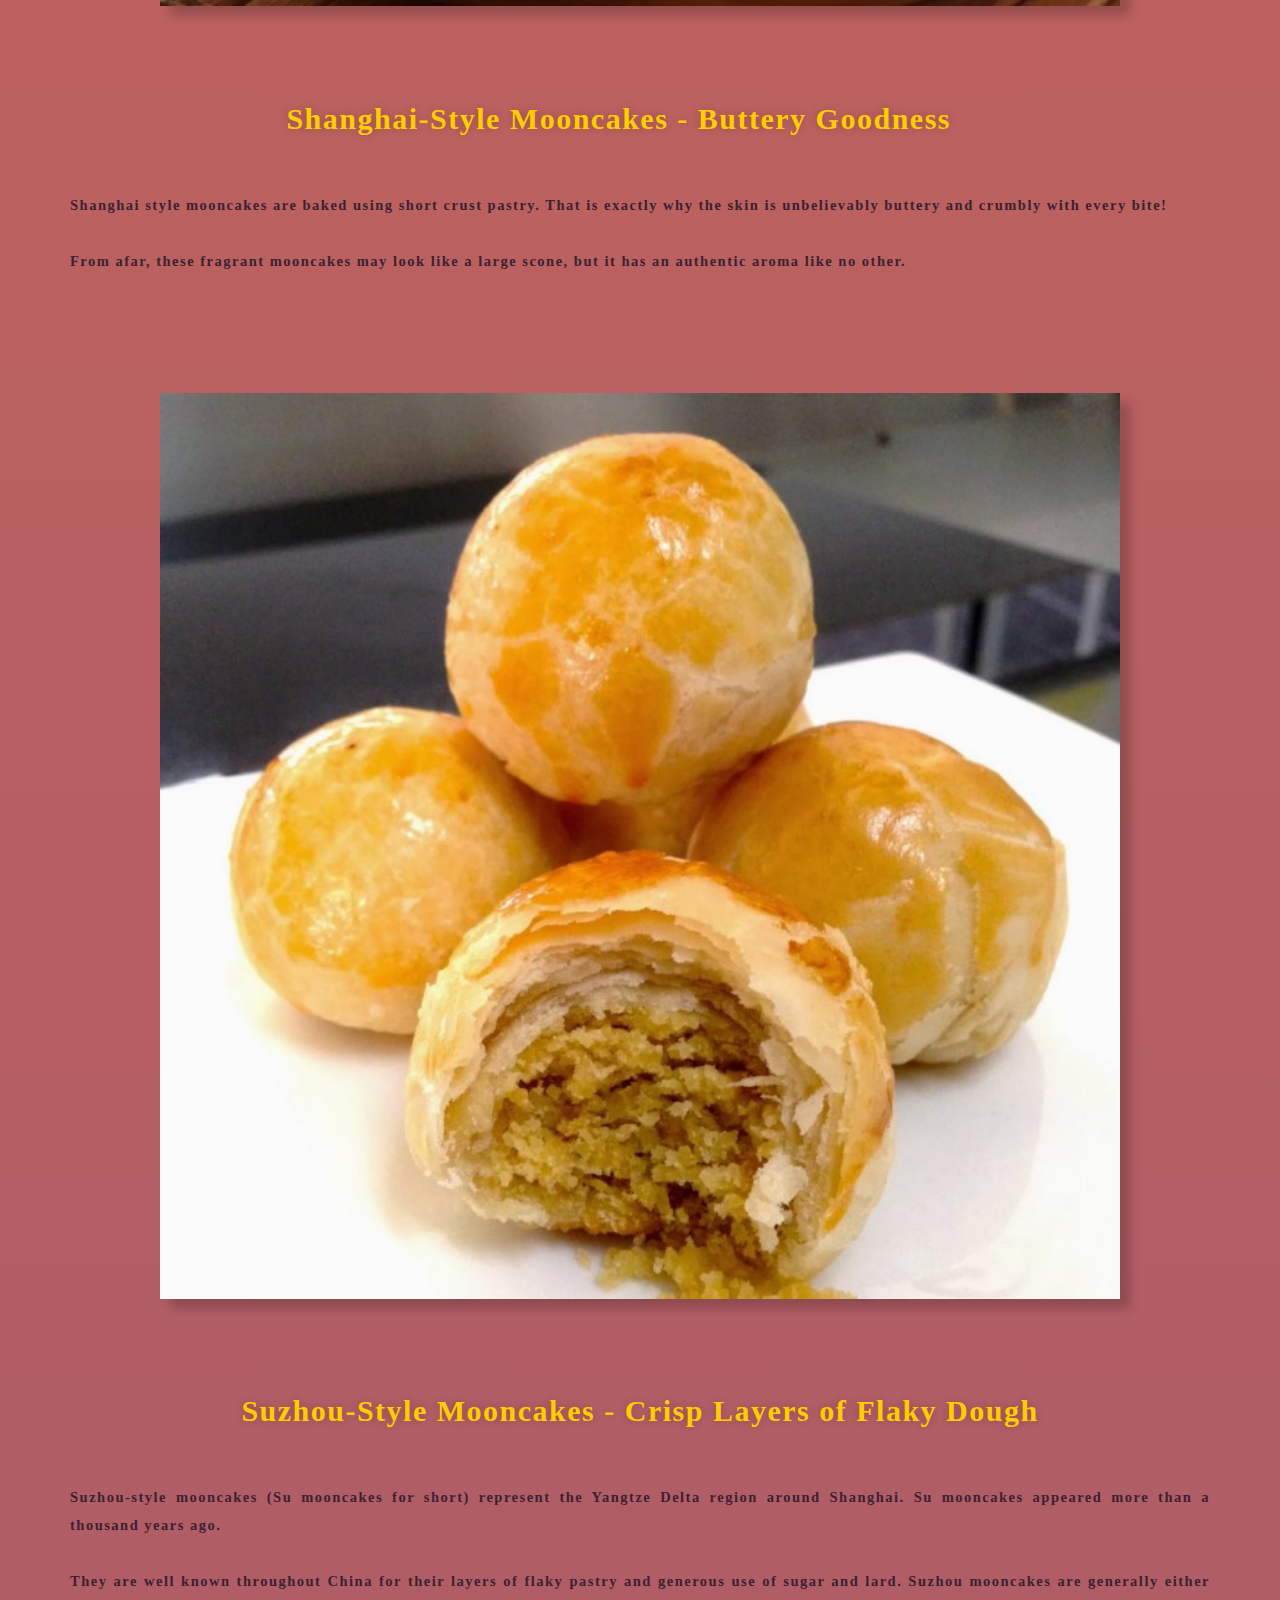
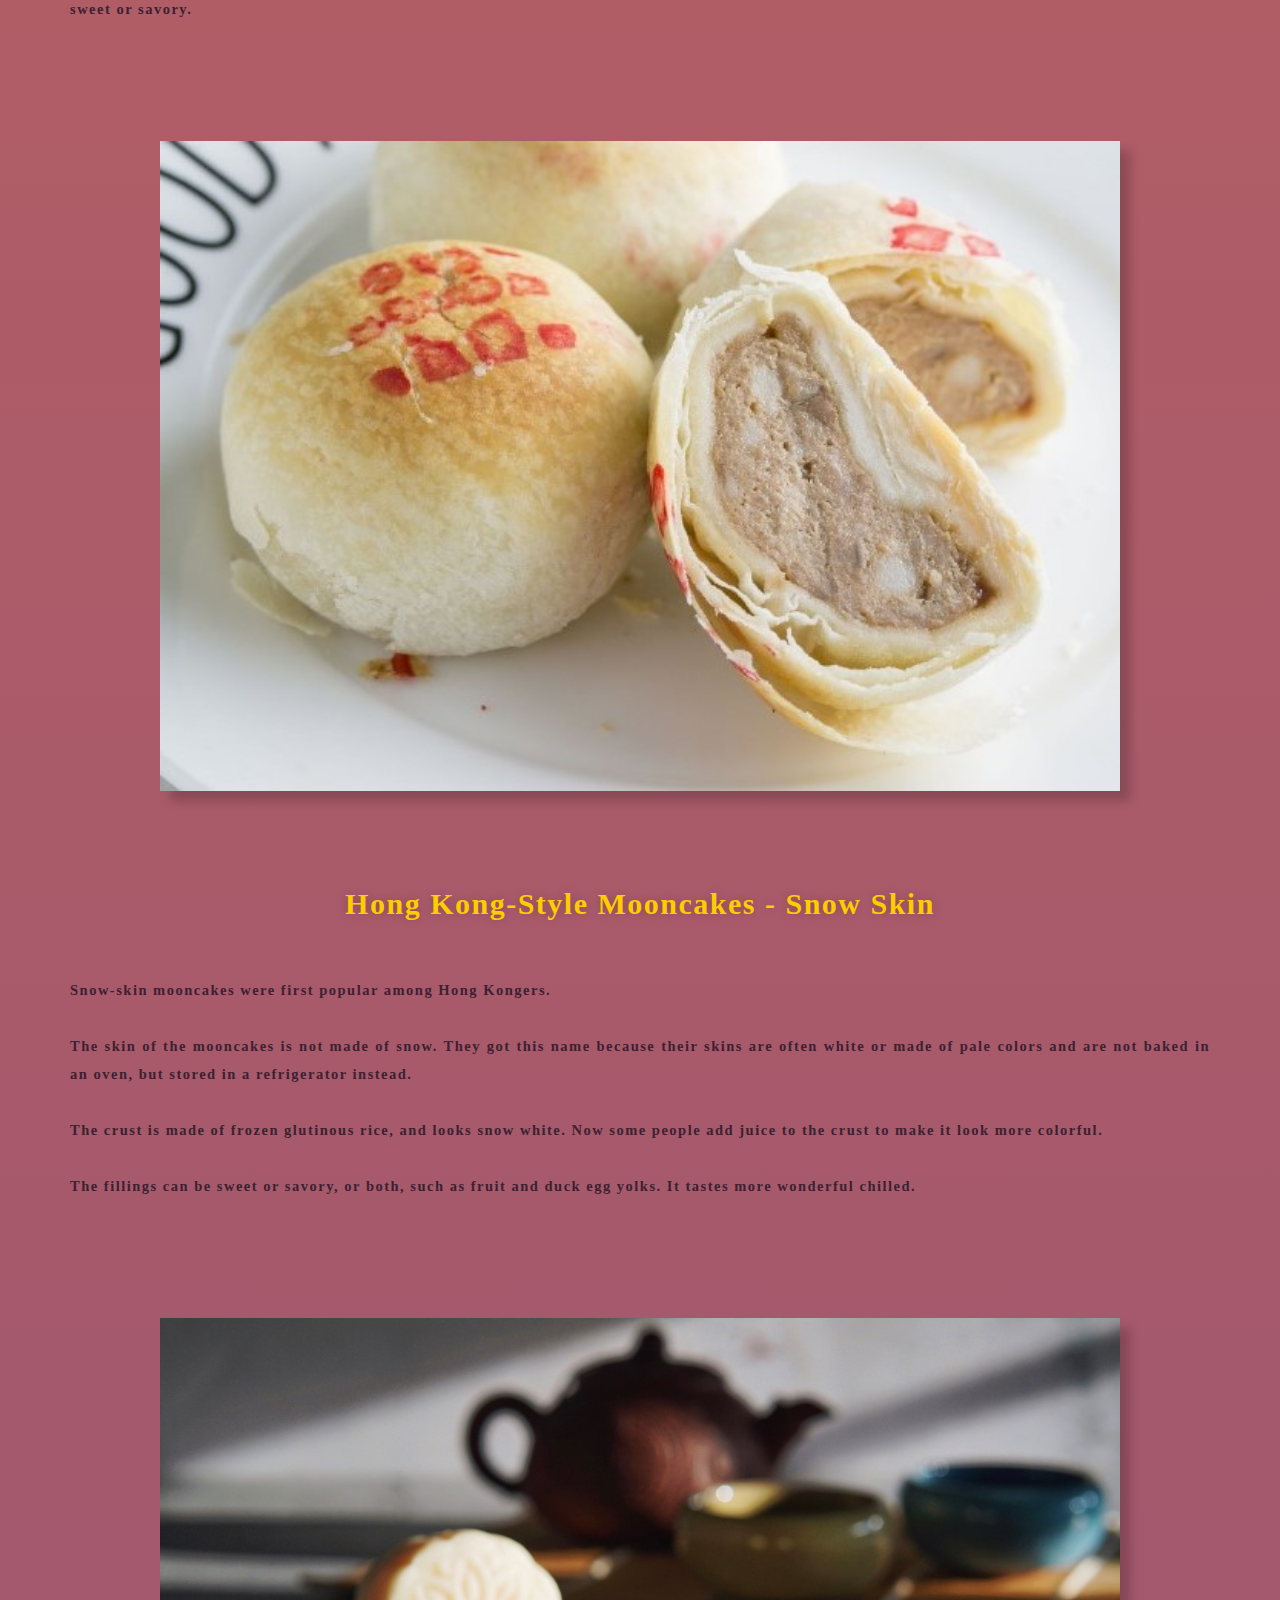
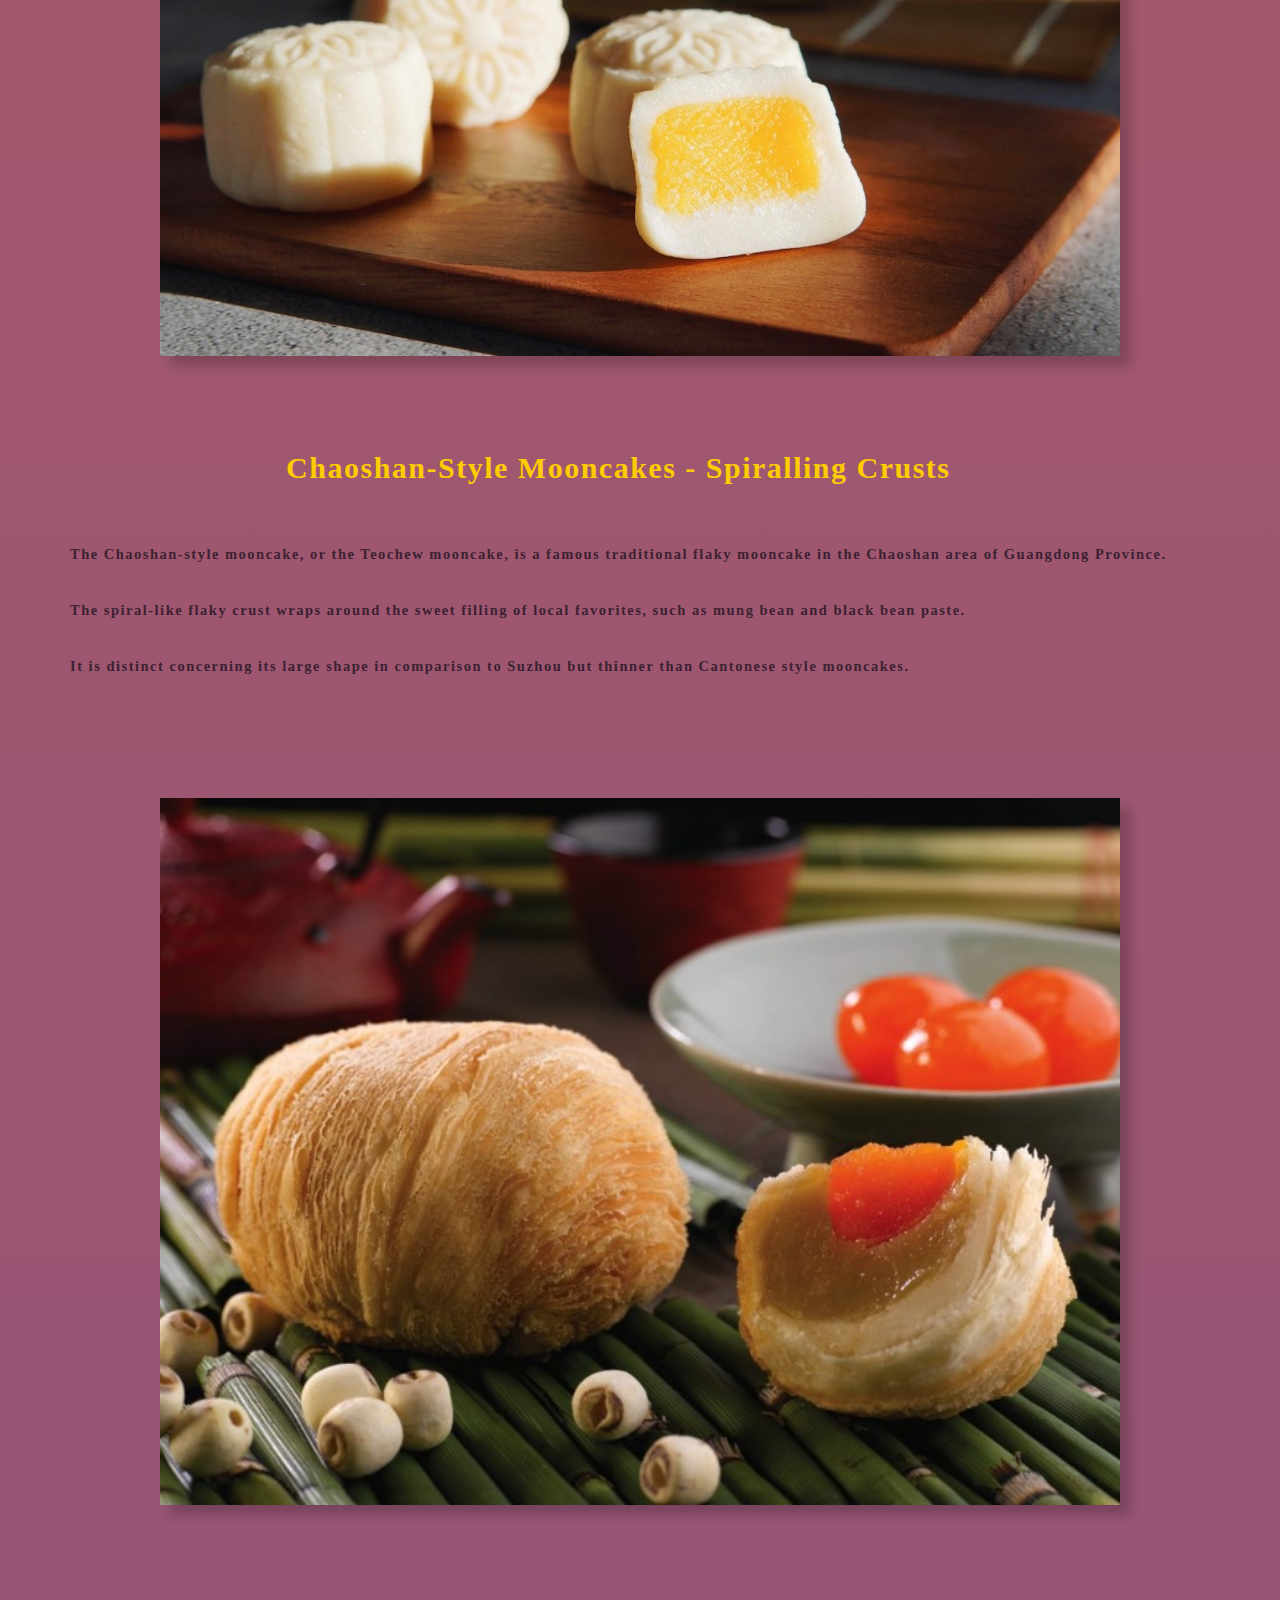
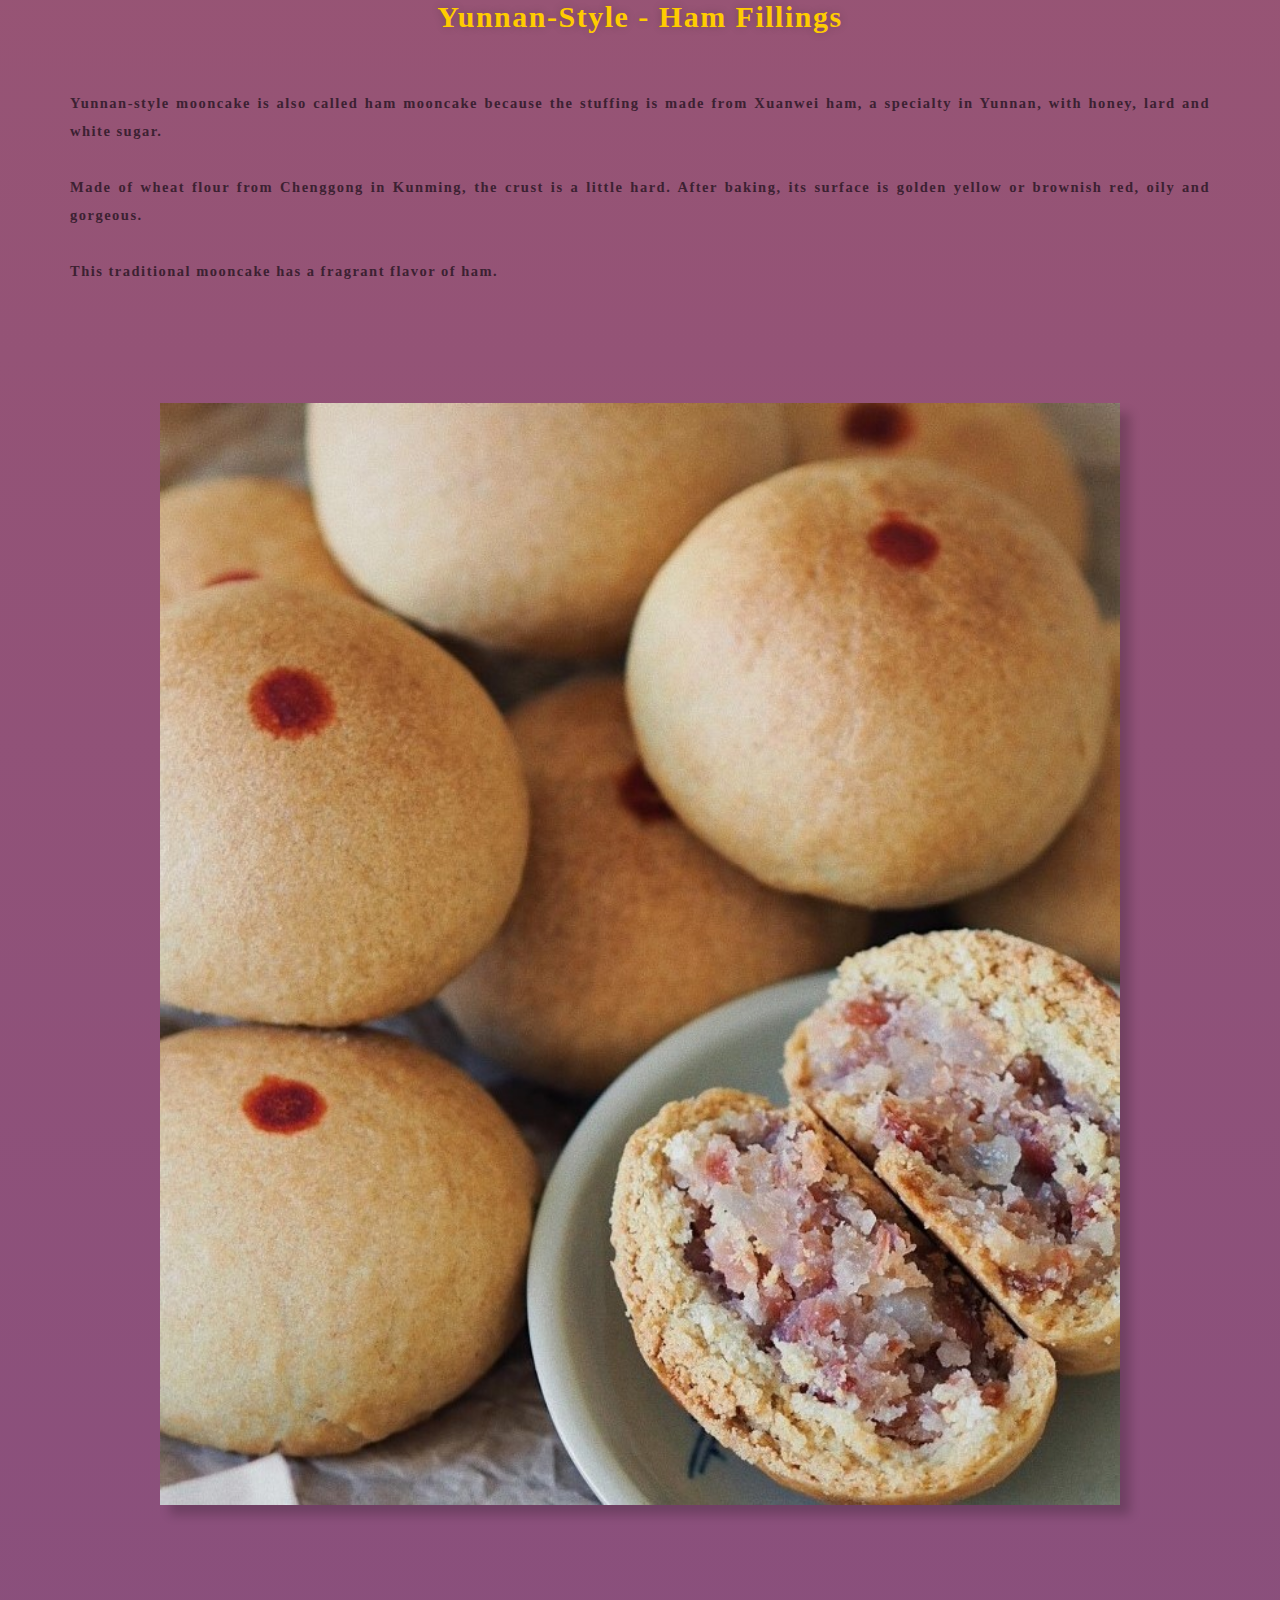
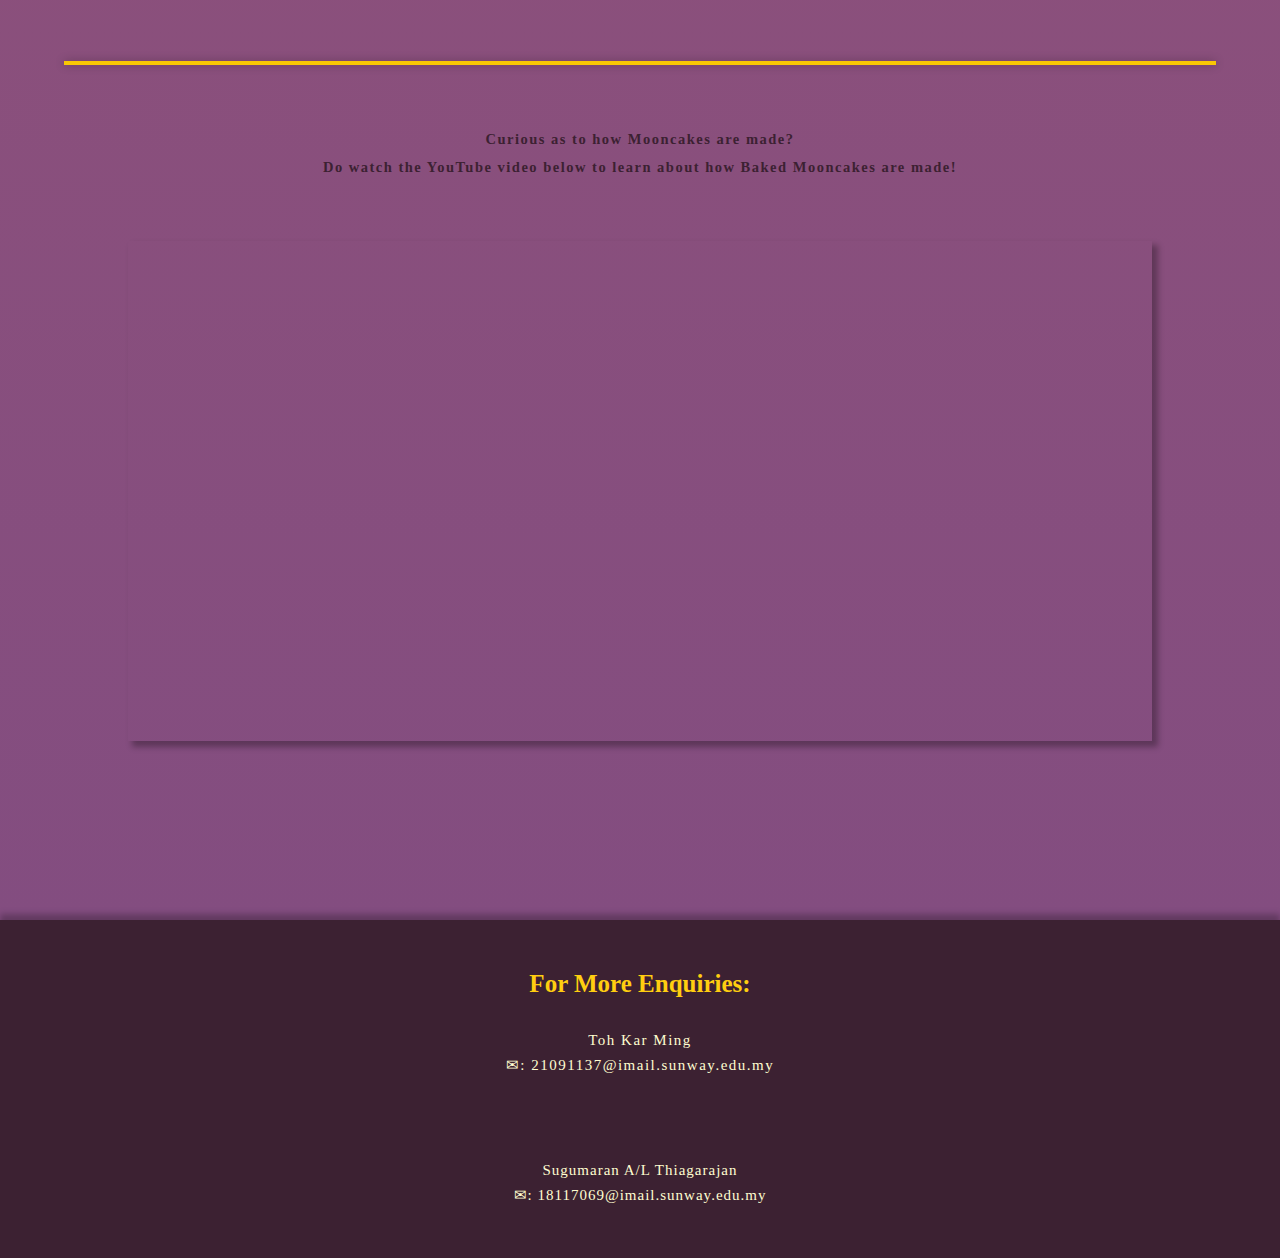
<file: Types of Mooncakes.html>
<!DOCTYPE html>
<html lang="en">

<head>
    <link rel="stylesheet" href="Main Theme.css">
    <link rel="shortcut icon" href="Images/moon-cake.png" type="image/x-icon">
    <title>Mid-Autumn Festival - Types of Mooncakes</title>
    <meta name="viewport" content="with = device-width, initial-scale = 1.0">
    <meta charset="utf-8">
</head>

<body>
    <div class="nav_bar dropdown">
        <ul>
            <a title="Click to See: Mid-Autumn Festival Events Happening in KL This Year!" class="nav_title" href="https://www.littlestepsasia.com/kuala-lumpur/events/seasonal-events-guides/mid-autumn-festival-malaysia/" target="_blank"><h3>🥮MID-AUTUMN CELEBRATION </h3></a>
            <button class="dropbtn">MAIN MENU</button>
            <div class="dropdown-content">
                <li><a title="Click to See: The Different Types of Mooncakes!" href="Types of Mooncakes.html" class="active">Types of Mooncakes</a></li>
                <li><a title="Click to See: The Common Practices During This Celebration!" href="Customs.html">Customs</a></li>
                <li><a title="Click to See: The Origins of This Celebration!" href="Backstory.html">Backstory</a></li>
                <li><a title="Click to See: Our Home Page!" href="index.html">Home</a></li>
            </div>
        </ul> 
    </div>
    <header>
        <div class = "header_type_page">
            <h1 class="header_title" style="text-shadow: 0 0 10px rgba(0,0,0,.5)">TYPES OF MOONCAKES</h1>
            <p class="comments">Happy Mid-Autumn Day! Wish that you go well and have a successful and bright future.</p>
        </div>
    </header>

    <main class="main_background sub_header">
        <section>
            <br><h1 class="center" style="text-shadow: 0 0 10px rgba(0,0,0,.5)">VARIATIONS OF MOONCAKES</h1><br>

            <!-- GIF -->
            <video src="Images/bunny_factory.mp4" muted autoplay loop class="gif"></video>

            <div class="center content horizontal_line" style="margin:50px;">
                <p>In ancient times, mooncakes were a kind of offering to the moon. <br>They were named after the moon goddess (Chang'e), who is said to like this kind of cake.
                    <br><br>Over the centuries, these special cakes have become the most popular food of the Mid-Autumn Festival.</p>
            </div>
        </section>

        <section class="center content horizontal_line" style="word-wrap:break-word; margin: 70px;">
            <p>Mooncakes typically measure around 5 to 10 cm (2 to 4 inches) in width and up to 5 cm (2 inches) in height. <br>Most mooncakes have a pastry skin enveloping a sweet and dense filling.</p><br>
            <p><br>In Chinese culture, roundness symbolizes completeness and togetherness while the full moon symbolizes prosperity and reunion for the whole family. <br>Round mooncakes complement the harvest moon in the night sky at the Mid-Autumn Festival.<br><br></p>
           
            <!--Edit for after screen smaller, assign stylebedding-->
            <div style="display:flex; flex-direction: row; align-items: center;">
                <div>
                    <img src="Images/Variations.jpg" style="width: 50vw; height:fit-content; margin: 30px; border: #ffce10 solid 7.5px; box-shadow: 5px 5px 6px 1px rgba(0, 0, 0, .3);">
                </div>
            </div>

            <p><br><br>The mooncake is not just any type of food. It's a profound cultural tradition deep in Chinese people's hearts, symbolizing a spiritual feeling. <br>At Mid-Autumn Festival people eat mooncakes together with family, or present mooncakes to relatives or friends, to express love and best wishes.</p>
            <p><br>Across China, mooncakes vary according to different regional styles and flavors. Mooncake fillings depend on local eating culture and traditions. <br>Here, we've included a few of those popular variations.</p><br>
        </section>

        <section class="horizontal_line">
            <div class="center">
                <div class="full">
                    <div class="content content_presets">
                        <h1 class="sub_header shadow">Cantonese-Style Mooncakes - Sweet with Various Fillings</h1>
                        <p class="content">
                            <br>Cantonese-style mooncakes originate from Southeast China's Guangdong Province. There are various ingredients used in the fillings.  
                            <br><br>The most used ingredients include lotus seed paste, melon seed paste, ham, chicken, duck, roast pork, mushrooms, and egg yolks. 
                            <br><br>Cantonese-style mooncakes are sweet to taste and are usually made out of thin crusts.<br><br>
                        </p>
                    </div>
        
                    <div class="image">
                        <img class="img1" src="Images/Cantonese.jpg">
                    </div>
                </div>
        
                <div class="full reverse">
                    <div class="image">
                        <img class="img1" src="Images/Shanghai.jpg">
                    </div>
                    <div class="content content_presets">
                        <h1 class="sub_header shadow">Shanghai-Style Mooncakes - Buttery Goodness</h1>
                        <p class="content">
                            <br>Shanghai style mooncakes are baked using short crust pastry. 
                            That is exactly why the skin is unbelievably buttery and crumbly with every bite! 
                            <br><br>From afar, these fragrant mooncakes may look like a large scone, but it has an authentic aroma like no other.<br><br>
                        </p>
                    </div>
                </div>
        
                <div class="full">
                    <div class="content content_presets">
                        <h1 class="sub_header shadow">Suzhou-Style Mooncakes - Crisp Layers of Flaky Dough</h1>
                        <p class="content" >
                            <br>Suzhou-style mooncakes (Su mooncakes for short) represent the Yangtze Delta region around Shanghai. 
                            Su mooncakes appeared more than a thousand years ago. 
                            <br><br>They are well known throughout China for their layers of flaky pastry and generous use of sugar and lard. 
                            Suzhou mooncakes are generally either sweet or savory.<br><br>
                        </p>
                    </div>
        
                    <div class="image">
                        <img class="img1" src="Images/Suzhou.jpg">
        
                    </div>
        
                </div>
        
                <div class="full reverse">
                    <div class="image">
                        <img class="img1" src="Images/Hong Kong.jpg">
                    </div>
                    <div class="content content_presets">
                        <h1 class="sub_header shadow">Hong Kong-Style Mooncakes - Snow Skin</h1>
                        <p class="content">
                            <br> Snow-skin mooncakes were first popular among Hong Kongers. 
                            <br><br>The skin of the mooncakes is not made of snow. 
                            They got this name because their skins are often white or made of pale colors and are not baked in an oven, but stored in a refrigerator instead.<br><br>
                            The crust is made of frozen glutinous rice, and looks snow white. Now some people add juice to the crust to make it look more colorful. 
                            <br><br>The fillings can be sweet or savory, or both, such as fruit and duck egg yolks. It tastes more wonderful chilled.<br><br>
                        </p>
                    </div>
                </div>
        
        
        
                <div class="full">
                    <div class="content content_presets">
                        <h1 class="sub_header">Chaoshan-Style Mooncakes - Spiralling Crusts</h1>
                        <p class="content">
                            <br>The Chaoshan-style mooncake, or the Teochew mooncake, is a famous traditional flaky mooncake in the Chaoshan area of Guangdong Province.
                            <br><br>The spiral-like flaky crust wraps around the sweet filling of local favorites, such as mung bean and black bean paste. 
                            <br><br>It is distinct concerning its large shape in comparison to Suzhou but thinner than Cantonese style mooncakes.<br><br>
                        </p>
                    </div>
        
                    <div class="image">
                        <img class="img1" src="Images/Chaoshan.jpg">
                    </div>
        
                </div>

                <div class="full reverse">
                    <div class="image" style="padding-bottom: 70px;">
                        <img class="img1" src="Images/Yunan.jpg" >
                    </div>
                    <div class="content content_presets">
                        <h1 class="sub_header shadow">Yunnan-Style - Ham Fillings</h1>
                        <p class="content">
                            <br>Yunnan-style mooncake is also called ham mooncake because the stuffing is made from Xuanwei ham, a specialty in Yunnan, with honey, lard and white sugar.
                            <br><br>Made of wheat flour from Chenggong in Kunming, the crust is a little hard. After baking, its surface is golden yellow or brownish red, oily and gorgeous. 
                            <br><br>This traditional mooncake has a fragrant flavor of ham.<br><br>
                        </p>
                    </div>
                </div>
        
            </div>
        </section>

        <section class="content center" style="margin: 40px; padding-bottom: 60px;">
            <p style="word-wrap: break-word;">Curious as to how Mooncakes are made? <br>Do watch the YouTube video below to learn about how Baked Mooncakes are made!</p>
            <iframe width="750" height="423" src="https://www.youtube.com/embed/aIKPhOBMHng" title="How Mooncakes Are Made" 
            frameborder="0" allow="accelerometer; autoplay; clipboard-write; encrypted-media; gyroscope; picture-in-picture" allowfullscreen
            class="yt_align">
            </iframe>
        </section>

    </main>

    <footer>
        
        <div class="foot">
            <div class="for">For More Enquiries:</div>
            <div class="contacts">
                <div class="toh">
                    <p>Toh Kar Ming</p>
                    <p>✉: 21091137@imail.sunway.edu.my</p>
                </div>
    
                <div class="sugu">
                    <p>Sugumaran A/L Thiagarajan</p>
                    <p>✉: 18117069@imail.sunway.edu.my</p>
                </div>
            </div>
        </div>

    </footer>

</body>

</html>
</file>
<file: Main Theme.css>
*{
    margin: 0;
    padding: 0;
    }

/* .header_home_page {

} */

.header_backstory_page{
    min-height: 100vh;
    width: 100vw;
    background-image: linear-gradient(rgba(4, 9, 30, 0.2), rgba(4, 9, 30, 0.2)), url(Images/Backstory.jpg);
    background-position: center;
    background-size: cover;
    position: relative;
    display: flex;
    flex-direction: column;
    justify-content: center;
    align-items: center;
    box-shadow: 0 0 20px #a33a1b;
    }

.header_customs_page{
    min-height: 100vh;
    width: 100vw;
    background-image: linear-gradient(rgba(4, 9, 30, 0.2), rgba(4, 9, 30, 0.2)), url(Images/Customs.jpg);
    background-position: center;
    background-size: cover;
    position: relative;
    display: flex;
    flex-direction: column;
    justify-content: center;
    align-items: center;
    box-shadow: 0 0 20px #a33a1b;
    }

.header_type_page{
    min-height: 100vh;
    width: 100vw;
    background-image: linear-gradient(rgba(4, 9, 30, 0.2), rgba(4, 9, 30, 0.2)), url(Images/Types_Mooncake.jpg);
    background-position: center;
    background-size: cover;
    position: relative;
    display: flex;
    flex-direction: column;
    justify-content: center;
    align-items: center;
    box-shadow: 0 0 20px #a33a1b;
    }

body{
    overflow-x: hidden;
    box-sizing:border-box; /*may have issues*/
    position: relative;
}

.main_background_Home{
    background-image: linear-gradient(180deg, #5f344d, #F25B6F);
    background-position: auto;
    height: auto;
    width: auto;
    }

/* Backstory, Customs, Types of Mooncake Background color */
.main_background{
    background-image: linear-gradient(180deg, #db6c4d, #834d80);
    background-position: auto;
    height: auto;
    width: auto;
    }

/* Only use for header titles*/
.header_title{
    font-family: 'Garamond';
    letter-spacing: 4px;
    font-size: 2cm;
    color: #ffce10;
    text-align: center;
    padding-bottom: 1cm;
    text-shadow:0 0 10px rgba(0,0,0,.75);
    }

/* Sub header Pre-set*/
.sub_header{
    font-family: 'Garamond';
    font-size: 30px;
    letter-spacing: 1.5px;
    color: #ffcc00;
    padding-top: 1cm;
    padding-bottom: 0.5cm;
    line-height: 50px;
    font-weight: 800;
    text-align: center;
    }

/* Sub header emphasis*/
.sub_header.em{
    font-size: 40px;
}

/* Only for small descriptions below header titles*/
.comments{
    font-family: 'Garamond';
    font-size: 20px;
    font-weight: bold;
    letter-spacing: 2px;
    color: #f5e4bf;
    text-align: center;
    line-height: 25px;
    }

/* Paragraph texts Pre-sets*/
.content{
    font-family: 'Lucida Sans';
    font-size: 14.5px;
    letter-spacing: 1.5px;
    line-height: 28px;
    font-style: normal;
    color: #3c2132;
    text-align: justify;
    }

/*Emphasis on Content*/
.content em{
    font-weight: bolder;
    line-height: 60px;
    font-family: 'Lucida Sans';
    font-size: 18px;
    letter-spacing: 1.5px;
    font-style: italic;
    color: #3c2132;
}

/*Navigation Bar codes*/
button{
    display: none;
}
    

.nav_bar { 
    position: fixed;
    z-index: 100;
    mask-origin: inherit;
    }

.nav_title {
    cursor: pointer;
    font-family: 'Garamond';
    text-shadow: 0 0 10px rgba(0,0,0,.75);
    font-size: 26px;
    letter-spacing: 1.5px;
    float: left;
    width: auto;
    display: block;
    color: #ffce22;
    text-align: left;
    overflow-wrap: break-word;
    padding: 7px 8px;
    text-decoration: none;
    }

.nav_bar ul {
    list-style-type: none;
    margin: 0;
    padding: 0;
    background-color: #3c2132;
    position: fixed;
    top: 0;
    width: 100%;
    box-shadow: 0 6px 6px 0 rgba(0,0,0,.2);
}

.nav_bar li {
    float: right;
    height: 100%;
}

.nav_bar li a {
    font-family: 'Garamond';
    font-weight: bold;
    font-size: 22px;
    display: block;
    color: #fffDD0;
    text-align: center;
    padding: 16px;
    text-decoration: none;
    transition: 0.5s;
}

.nav_bar li a:hover:not(.active) {
    background-color: #fffDD0;
    color: #3c2132;
    font-size:24px;
}

.nav_bar .active {
    background-color: #ffce10;
    color:#000000;
    font-size: 24px;
}

.nav_bar .icon{
    display: none;
}

/* horizontal lines */
.horizontal_line {
    position: relative;
    padding: 0 0 60px;
    margin: 0 0 60px;
    } 

.horizontal_line::after{
    content:" ";
    position:absolute;
    bottom: 0;
    left: 50%;
    height: 4px;
    width:90%;
    background-color:#f9c804;
    transform:translateX(-50%);
    box-shadow:0 0 10px rgba(0,0,0,.3);
}

/*Shadow for texts*/
.shadow{
    text-shadow:0 0 10px rgba(0,0,0,.2);
}

.center {
    display: flex;
    justify-content: center;
    text-align: center;
    flex-direction: column;
    text-align: center;
    align-items: center;
} 

/* gif pre-sets */
.gif{
    width: 800px;
    height: auto;
    border: #ffce10 solid 7.5px; 
    box-shadow: 5px 5px 6px 1px rgba(0, 0, 0, .3); 
    filter:grayscale(0.35);
}

/* Youtube Video Pre-sets */
.yt_align{
    box-shadow: 5px 5px 6px 1px rgba(0, 0, 0, .3);
    margin: 60px;
    align-items: center;
}

.full {
    display: flex;
    text-align: center;
    width: 100%;
    height: 100%;
    flex-wrap: wrap;
    flex-direction: row;
}

/* Content settings - Customs, Type */
.full.reverse {
    flex-wrap: wrap-reverse;
}

.full p {
    border-left: solid 4.5px #ffce10; padding-left: 28px;  
}
.full.reverse p {
    border-right: solid 4.5px #ffce10; padding-right: 28px;
    border-left: none;
}

/* Content settings - Customs, Type */
.content_presets {
    width: calc(50% - 140px);
    word-wrap: break-word;
    display: flex;
    justify-content: left;
    text-align: center;
    flex-direction: column;
    min-width: 500px;
    padding: 20px;
    margin: 0 50px;
}

/*Justify Content CENTER - Backstory*/
.content_presets_C {
    word-wrap: break-word;
    text-align: center;
    justify-content: center;
    text-align: center;
    align-items: center;
    flex-direction: column;
    align-content: center;
    margin: 0 120px;
    width: auto;
}

/* Image settings for Type, Customs */
.image {
    width: 50%;
    flex-direction: column;
    display: flex;
    justify-content: center;
    align-items: center;
}

.img1 {
    object-fit: contain;
    width: auto;
    height: 550px;
    margin-top: 70px;
    margin-bottom: 30px;
    box-shadow: 18px 18px #3c2132;
}


/* Image settings for Backstory */
.image_B { 
    flex-direction: column;
    display: flex;
    align-items: center;
    width: 50%;
    }

.img2 {
    object-fit: contain;
    width: auto;
    height: 600px;
    margin: 60px 0 50px;
    box-shadow: 18px 18px #3c2132;
    }

/*footer codes*/
footer{
    background-color: #3c2132;
    box-shadow: 0 -6px 6px 0 rgba(0,0,0,.25);
}

.foot{
    display: flex;
    justify-content: space-around;
    flex-direction: column;
    text-align: center;
    width: 100vw;
}

.for{
    padding-top: 50px;
    text-align: center;
    font-family: 'Garamond';
    color: #ffce10;
    font-size: 25px;
    font-weight: bolder;
}

.contacts{
    width: 100%; 
    display: flex; 
    justify-content: space-around;
}

.toh {
    flex-direction: column;
    padding-top: 30px;
    padding-bottom: 50px;
    font-size: 14px;
    font-family: 'Lucida Sans';
    color: #fffDD0;
    font-size: 15px;
    line-height: 25px;
    letter-spacing: 1.5px;
    text-align: center;
}

.sugu {
    flex-direction: column;
    font-family: 'Lucida Sans';
    padding-top: 30px;
    padding-bottom: 50px;
    font-size: 14px;
    color: #fffDD0;
    font-size: 15px;
    line-height: 25px;
    letter-spacing: 1px;
    text-align: center;
}

/* ADJUSTMENTS WHEN SCREEN IS SMALLER */

@media screen and (max-width: 1295px) {
    /* Layout Content Arrangement */
    header, main, footer{
        contain: content;
    }

    /* Font Settings */
    .header_title{
        font-size: 1.35cm;
    }

    .content_presets{
        min-width:fit-content;
        word-wrap: break-word;
    }

    /* GIF styling  */
    .gif{
        height:auto;
        width: 90%;
    }

    /* YT video alignment */
    .yt_align{
        width: 80vw;
        height:500px;
    }

    /* Nav Bar Title Setting */
    .nav_bar h3{
        width: 100vw;
        text-align: center;
        padding: 5px;
        /* content: contain; */
    }

    /* Dropdown Nav Bar Presets */
    button{
       display:block;
    }

    .dropbtn {
        background-color: #ffce10;
        color: #3c2132;
        font-family: 'Garamond';
        padding: 16px;
        font-size: 28px;
        font-weight: 900;
        line-height: 30px;
        letter-spacing: 1px;
        border: none;
        cursor: pointer;
        box-shadow: 0 6px 6px 0 rgba(0,0,0,.2);
        width: 100vw;
    }
      
    .dropdown {
        position: relative;
        display: inline-block;
    }
      
    .dropdown-content {
        display: none;
        position: absolute;
        min-width: 100vw;
        align-items: center;
        box-shadow: 0 -6px 6px 0 rgba(0,0,0,.2);
    }
      
    .dropdown:hover .dropdown-content {
        display: flex;
        flex-direction: column-reverse;
        width: 100vw;
    }

    .dropdown-content a {
        color: #fffDD0;
        background-color: #3c2132;
        font-size: 23px;
        font-weight: 900;
        width:100vw;
        letter-spacing: 1px;
        text-align: center;
        text-decoration: none;
        display: flex;
        font-family:'Garamond';
        box-shadow: 0 6px 6px 0 rgba(0,0,0,.2);
        height: auto;
    }

    .dropdown-content a:hover {
        background-color: #fffDD0;
        color: #3c2132;
        font-size: 25px;
        font-weight: 900;
        box-shadow: 0 6px 6px 0 rgba(0,0,0,.2);
        height: auto;
        transition: 1s;
    }
    
    /* Image Settings for Customs, Backstory, Type */
    .image {
        width: 100vw;
        flex-direction: column;
        display: flex;
        justify-content: center;
        align-items: center;
    }

    .img1 {
        object-fit: cover;
        width: 75vw;
        height: auto;
        margin-top: 70px;
        align-items: center;
        box-shadow: 10px 10px 10px rgba(0,0,0,.2);
    }

    .img2 {
        object-fit: cover;
        width: 75vw;
        height: auto;
        margin-top: 70px;
        box-shadow: 10px 10px 10px rgba(0,0,0,.2);
    }

    /* Footer Adjustments */
    .foot{
        flex-direction: column;
    }

    .full p, .full.reverse p{
        border: none;
        padding:0;
    }

    .contacts{
        flex-direction: column;
    }

}

@media screen and (max-width: 500px){

    .content, .comments {
        font-size: 90%;
    }
    .sub_header, .sub_header.em{
        font-size: 107%;
    }
}
</file>
